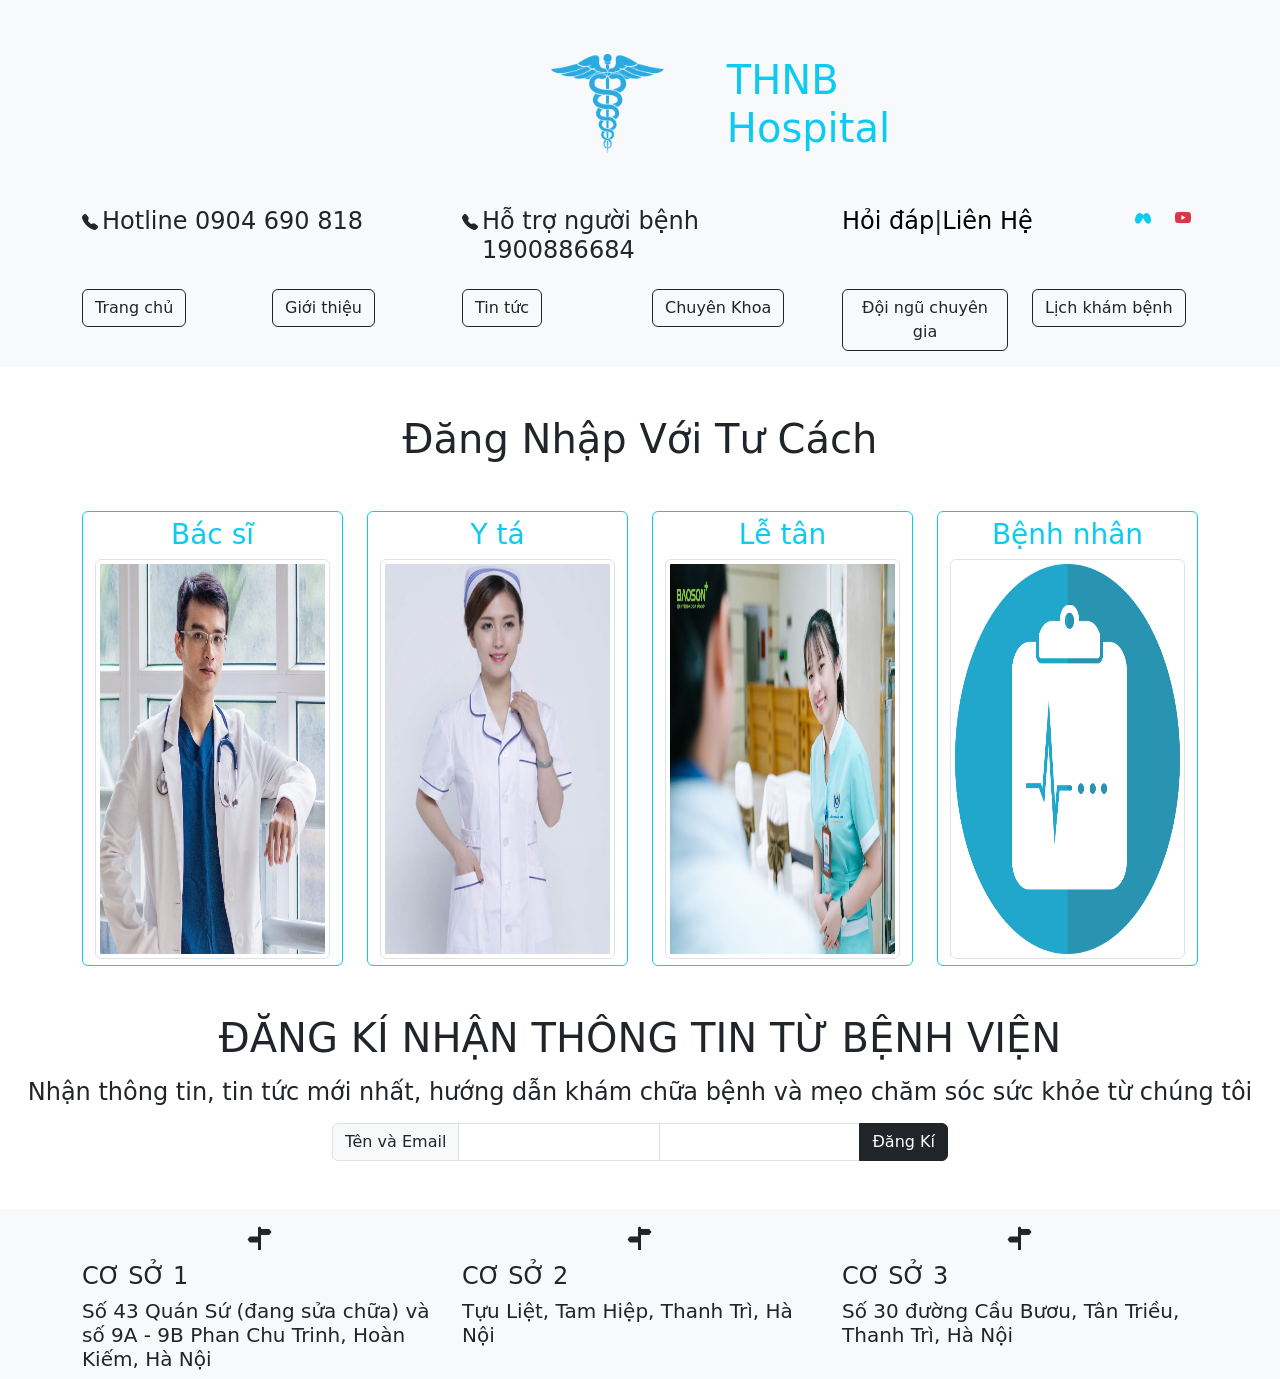
<file: index.html>
<!DOCTYPE html>
<html lang="en">

<head>
    <meta charset="UTF-8">
    <meta http-equiv="X-UA-Compatible" content="IE=edge">
    <meta name="viewport" content="width=device-width, initial-scale=1.0">
    <title>Trang Chủ</title>
    <link href="https://cdn.jsdelivr.net/npm/bootstrap@5.1.3/dist/css/bootstrap.min.css" rel="stylesheet"
        integrity="sha384-1BmE4kWBq78iYhFldvKuhfTAU6auU8tT94WrHftjDbrCEXSU1oBoqyl2QvZ6jIW3" crossorigin="anonymous">
    <link rel="stylesheet" href="https://cdn.jsdelivr.net/npm/bootstrap-icons@1.8.1/font/bootstrap-icons.css">
</head>

<body>

    <script src="https://cdn.jsdelivr.net/npm/bootstrap@5.1.3/dist/js/bootstrap.bundle.min.js"
        integrity="sha384-ka7Sk0Gln4gmtz2MlQnikT1wXgYsOg+OMhuP+IlRH9sENBO0LRn5q+8nbTov4+1p"
        crossorigin="anonymous"></script>
    <script src="https://cdn.jsdelivr.net/npm/@popperjs/core@2.10.2/dist/umd/popper.min.js"
        integrity="sha384-7+zCNj/IqJ95wo16oMtfsKbZ9ccEh31eOz1HGyDuCQ6wgnyJNSYdrPa03rtR1zdB"
        crossorigin="anonymous"></script>
    <script src="https://cdn.jsdelivr.net/npm/bootstrap@5.1.3/dist/js/bootstrap.min.js"
        integrity="sha384-QJHtvGhmr9XOIpI6YVutG+2QOK9T+ZnN4kzFN1RtK3zEFEIsxhlmWl5/YESvpZ13"
        crossorigin="anonymous"></script>
    <link rel="stylesheet" href="assets/css/ytalogin.css">
</body>
<div id="header">
    <nav class="navbar navbar-expand-lg navbar-light bg-light">
        <div class="container">
            <div class="row d-flex">
                <div class="col-md-6"></div>
                <a class="col-md-3" href="">
                    <img src="assets/img/logo.png" class="img-fluid" alt="...">
                </a>
                <a class="col-md-3 text-decoration-none text-info mt-5" href="">
                    <h1>THNB Hospital</h1>
                </a>


            </div>
        </div>
    </nav>
    <nav class=" bg-light">
        <div class="container">
            <div class="row ">
                <div class="col-md-4 d-flex ">
                    <i class=" bi bi-telephone-fill mt-1  "></i>
                    <h4 class="ms-1">
                        Hotline 0904 690 818
                    </h4>
                </div>
                <div class="col-md-4 d-flex">
                    <i class=" bi bi-telephone-fill mt-1 "></i>
                    <h4 class="ms-1">Hỗ trợ người bệnh 1900886684</h4>
                </div>
                <div class="col-md-3 d-flex ">
                    <a class="text-decoration-none text-black" href="">
                        <h4>Hỏi đáp</h4>
                    </a>
                    <h4>|</h4>
                    <a class="text-decoration-none text-black" href="">
                        <h4>Liên Hệ</h4>
                    </a>

                </div>
                <div class="col-md-1 d-flex justify-content-center align-content-center"> <a href="">
                        <i class="bi bi-meta text-info  "></i>
                    </a>
                    <a href="">
                        <i class="bi bi-youtube text-danger ms-4 "></i>
                    </a>
                </div>
            </div>
            <!-- <div class="row mt-2">
                <form class="d-flex">
                    <input class="form-control me-2" type="search" placeholder="Search" aria-label="Search">
                    <button class="btn btn-outline-success" type="submit">Search</button>
                </form>
            </div> -->
            
            <div class="row mt-3 pb-3">
                <a class="text-decoration-none col-md-2" href="">
                    <button type="button" class="btn btn btn-outline-dark">Trang chủ</button>
                </a>
                <a class="text-decoration-none col-md-2" href="">
                    <button type="button" class="btn btn btn-outline-dark">Giới thiệu</button>
                </a>
                <a class="text-decoration-none col-md-2" href="">
                    <button type="button" class="btn btn btn-outline-dark">Tin tức</button>
                </a>
                <a class="text-decoration-none col-md-2" href="">
                    <button type="button" class="btn btn btn-outline-dark">Chuyên Khoa</button>
                </a>
                <a class="text-decoration-none  col-md-2" href="">
                    <button type="button" class="btn btn btn-outline-dark">Đội ngũ chuyên gia</button>
                </a>
                <a class="text-decoration-none col-md-2" href="">
                    <button type="button" class="btn btn btn-outline-dark ">Lịch khám bệnh</button>
                </a>
            </div>
        </div>
    </nav>
</div>

<div id="luachon" class="container">
    <h1 class="text-center mt-5 mb-5">Đăng Nhập Với Tư Cách</h1>
    <div class="row mt-5">
        <div class="col-md-3">
            <a href="bs/index.php">
                <button type="button" class="btn btn-outline-info">
                    <h3>Bác sĩ</h3>
                    <img src="assets/img/bs.jpeg" style="height:400px" class="img-thumbnail" alt="...">
                </button>
            </a>
            
        </div>
        <div class="col-md-3">
            <a href="yta/login.php">
                <button type="button" class="btn btn-outline-info">
                    <h3>Y tá</h3>
                    <img src="assets/img/yta.jpg" style="height:400px" class="img-thumbnail" alt="...">
                </button>
            </a>
            
        </div>
        <div class="col-md-3">
            <a href="letan/login.php">
                <button type="button" class="btn btn-outline-info">
                    <h3>Lễ tân</h3>
                    <img src="assets/img/letan.jpg" style="height:400px" class="img-thumbnail" alt="...">
                </button>
            </a>
           
        </div>
        <div class="col-md-3">
            <a href="benhnhan/login_benhnhan.php">
                <button type="button" class="btn btn-outline-info">
                    <h3>Bệnh nhân</h3>
                    <img src="assets/img/benhnhan.png" style="height:400px" class="img-thumbnail" alt="...">
                </button>
            </a>
            
        </div>
    </div>
</div>
<div class="container-fluid mt-5">
    <h1 class="text-center mt-5">ĐĂNG KÍ NHẬN THÔNG TIN TỪ BỆNH VIỆN</h1>
    <h4 class="text-center mt-3">Nhận thông tin, tin tức mới nhất, hướng dẫn khám chữa bệnh và mẹo chăm sóc sức khỏe từ chúng tôi</h4>
    <div class="row mt-3">
        <div class="col-md-3"></div>
        <div class="col-md-6">
            <div class="input-group">
                <span class="input-group-text">Tên và Email</span>
                <input type="text" aria-label="Full Name" class="form-control">
                <input type="text" aria-label="Email" class="form-control">
                <button type="button" class="btn btn-dark">Đăng Kí</button>
            </div>
        </div>
    </div>
</div>
<div id="footer " class="container-fluid bg-light mt-5 pt-3">
    <div class="container">
        <div class="row ">
            <div class="col-md-4">
                <h4 class="text-center"><i class="bi bi-signpost-split-fill"></i></h4>
                <h4>CƠ SỞ 1</h4>
                <h5>Số 43 Quán Sứ (đang sửa chữa) và số 9A - 9B Phan Chu Trinh, Hoàn Kiếm, Hà Nội</h5>
                
            </div>
            <div class="col-md-4">
                <h4 class="text-center"><i class="bi bi-signpost-split-fill"></i></h4>
                <h4>CƠ SỞ 2</h4>
                <h5>Tựu Liệt, Tam Hiệp, Thanh Trì, Hà Nội</h5>
            </div>
            <div class="col-md-4">
                <h4 class="text-center"><i class="bi bi-signpost-split-fill"></i></h4>
                <h4>CƠ SỞ 3</h4>
                <h5>Số 30 đường Cầu Bươu, Tân Triều, Thanh Trì, Hà Nội</h5>
            </div>
        </div>
    </div>
    
</div>
</html>
</file>
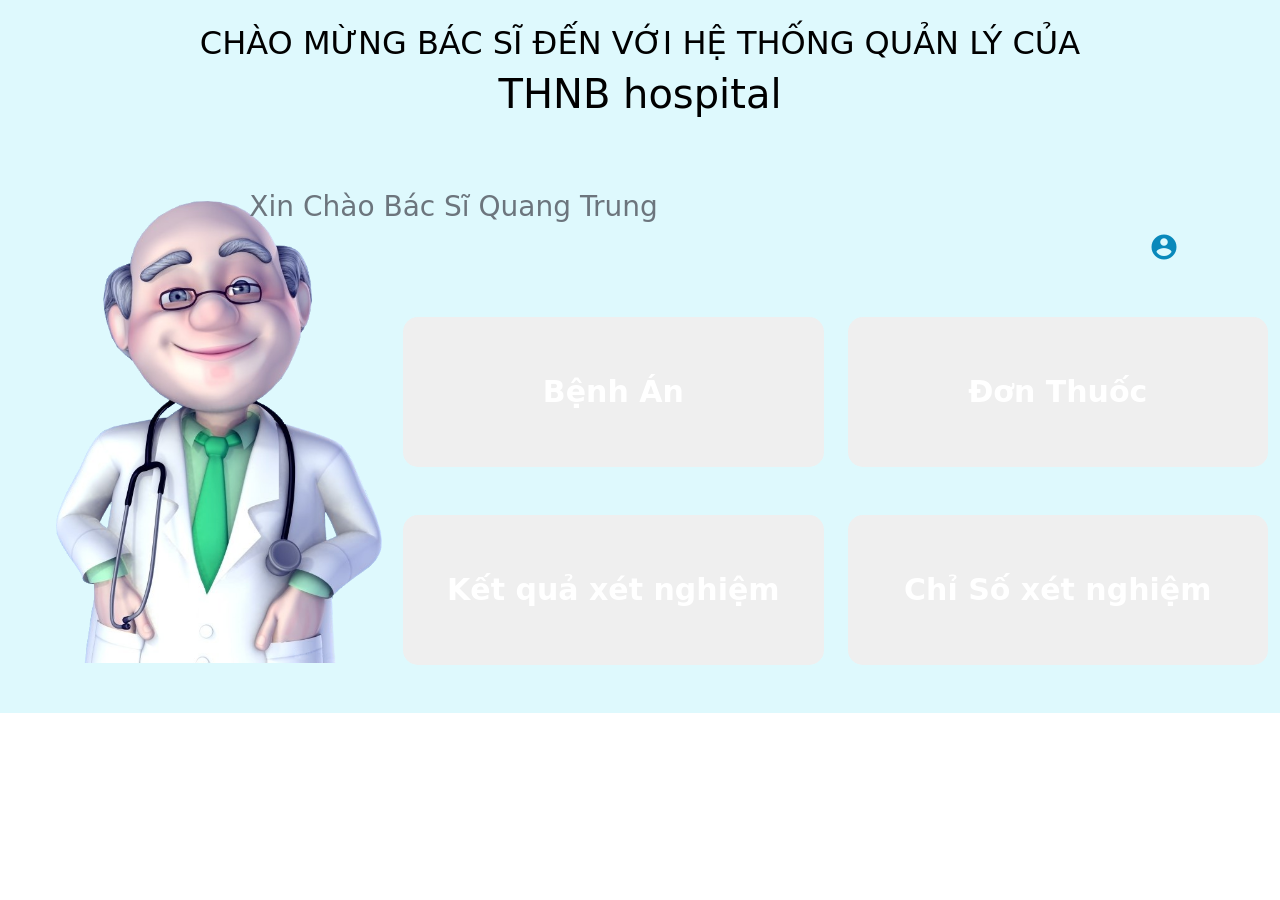
<file: bs/index.html>
<!DOCTYPE html>
<html lang="en">

<head>
    <meta charset="UTF-8">
    <meta http-equiv="X-UA-Compatible" content="IE=edge">
    <meta name="viewport" content="width=device-width, initial-scale=1.0">
    <title>Đăng nhập y tá</title>
    <link rel="stylesheet" href="https://fonts.googleapis.com/icon?family=Material+Icons">
    <link href=’https://fonts.googleapis.com/css?family=Sofia’ rel=’stylesheet’/>
    <link href="https://cdn.jsdelivr.net/npm/bootstrap@5.1.3/dist/css/bootstrap.min.css" rel="stylesheet"
        integrity="sha384-1BmE4kWBq78iYhFldvKuhfTAU6auU8tT94WrHftjDbrCEXSU1oBoqyl2QvZ6jIW3" crossorigin="anonymous">
    <link rel="stylesheet" href="https://cdn.jsdelivr.net/npm/bootstrap-icons@1.8.1/font/bootstrap-icons.css">
    <link rel="stylesheet" href="../assets/css/bs.css">
</head>

<body>

    <script src="https://cdn.jsdelivr.net/npm/bootstrap@5.1.3/dist/js/bootstrap.bundle.min.js"
        integrity="sha384-ka7Sk0Gln4gmtz2MlQnikT1wXgYsOg+OMhuP+IlRH9sENBO0LRn5q+8nbTov4+1p"
        crossorigin="anonymous"></script>
    <script src="https://cdn.jsdelivr.net/npm/@popperjs/core@2.10.2/dist/umd/popper.min.js"
        integrity="sha384-7+zCNj/IqJ95wo16oMtfsKbZ9ccEh31eOz1HGyDuCQ6wgnyJNSYdrPa03rtR1zdB"
        crossorigin="anonymous"></script>
    <script src="https://cdn.jsdelivr.net/npm/bootstrap@5.1.3/dist/js/bootstrap.min.js"
        integrity="sha384-QJHtvGhmr9XOIpI6YVutG+2QOK9T+ZnN4kzFN1RtK3zEFEIsxhlmWl5/YESvpZ13"
        crossorigin="anonymous"></script>
    <link rel="stylesheet" href="../assets/css/ytalogin.css">

<div class="container-fluid ">
    <div class="row loginbs">
       
        <div class="col-md-12 pt-4 pb-5 text-black text-center">
            <h2>CHÀO MỪNG BÁC SĨ ĐẾN VỚI HỆ THỐNG QUẢN LÝ CỦA </h2>
             <h1 class="text-center">THNB hospital</h1>
        </div>
    </div>
</div>


<div class="container-fluid loginbs ">
    <div class="row ">
        <div class="col-md-2 pb-5">
            <img src="../assets/img/0006.png" alt=""  style="width:  400px">

        </div>
        <div class="col-md-10">
            <div class="row">
                <div class=" text-secondary text-start mt-3 ms-4">
                    <h3>Xin Chào Bác Sĩ Quang Trung</h3>
                     
                </div>
                <div class=" text-end  ">
                    <div class="row">
                        <span class="col-md-9"></span>
                        <a href="./ttbs.html" class="text-decoration-none col-md-2"><span class="  material-icons ">
                            account_circle
                            </span></a>
                        
                       
                
                        <span class="material-icons  col-md-1 text-start">
                   logout
                   </span>
                </div>
                     
                </div>
                
            </div> 
            <div class="row mt-5">
                <div class="col-md-2"></div>
                <div class="col-md-5 ">
                   <button type="button" class="btn-info btnxem"> <a class="text-decoration-none text-white"  href="./benhan.html">Bệnh Án</a> </button>
                </div>
                <div class="col-md-5">
                   <button type="button" class="btn-info btnxem"> <a class="text-decoration-none text-white" href="./donthuoc.html">Đơn Thuốc</a> </button>
                </div>
                
            </div>
            <div class="row mt-5 mb-5">
                <div class="col-md-2"></div>
                <div class="col-md-5 ">
                   <button type="button" class="btn-info btnxem "> <a class="text-decoration-none text-white"  href="./kqxn.html">Kết quả xét nghiệm</a> </button>
                </div>
                <div class="col-md-5 ">
                   <button type="button" class="btn-info btnxem"> <a class="text-decoration-none text-white" href="./chiso.html">Chỉ Số xét nghiệm</a> </button>
                </div>
                
            </div>   
         </div>       

           
            <!-- -->


        <!-- </div> -->
    </div>
</div>










</body>
</div>
</html>
</file>
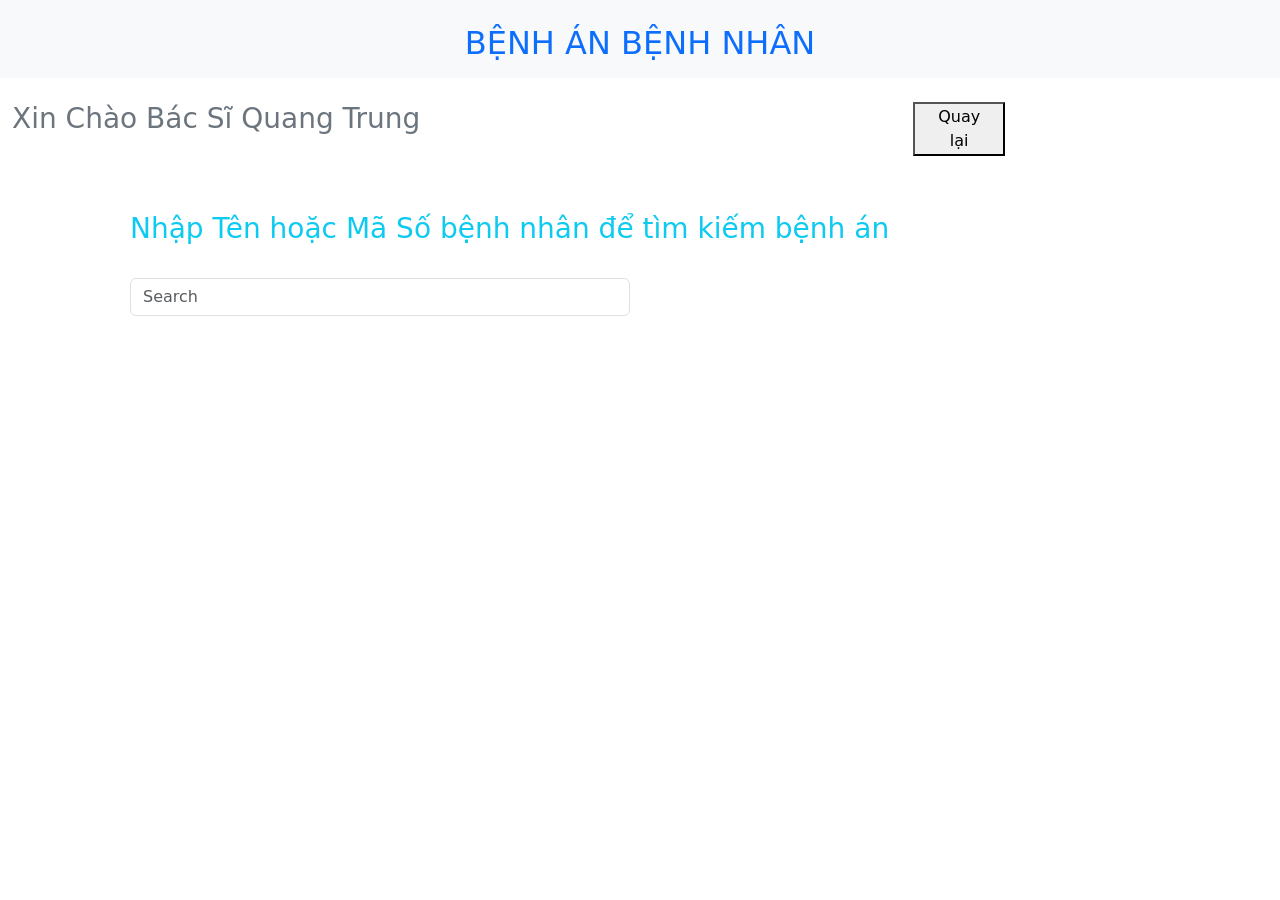
<file: bs/benhan.html>
<!DOCTYPE html>
<html lang="en">

<head>
    <meta charset="UTF-8">
    <meta http-equiv="X-UA-Compatible" content="IE=edge">
    <meta name="viewport" content="width=device-width, initial-scale=1.0">
    <title>Đăng nhập y tá</title>
    <link rel="stylesheet" href="https://fonts.googleapis.com/icon?family=Material+Icons">
    <link href=’https://fonts.googleapis.com/css?family=Sofia’ rel=’stylesheet’/>
    <link href="https://cdn.jsdelivr.net/npm/bootstrap@5.1.3/dist/css/bootstrap.min.css" rel="stylesheet"
        integrity="sha384-1BmE4kWBq78iYhFldvKuhfTAU6auU8tT94WrHftjDbrCEXSU1oBoqyl2QvZ6jIW3" crossorigin="anonymous">
    <link rel="stylesheet" href="https://cdn.jsdelivr.net/npm/bootstrap-icons@1.8.1/font/bootstrap-icons.css">
    <link rel="stylesheet" href="../assets/css/bs.css">
</head>

<body>

    <script src="https://cdn.jsdelivr.net/npm/bootstrap@5.1.3/dist/js/bootstrap.bundle.min.js"
        integrity="sha384-ka7Sk0Gln4gmtz2MlQnikT1wXgYsOg+OMhuP+IlRH9sENBO0LRn5q+8nbTov4+1p"
        crossorigin="anonymous"></script>
    <script src="https://cdn.jsdelivr.net/npm/@popperjs/core@2.10.2/dist/umd/popper.min.js"
        integrity="sha384-7+zCNj/IqJ95wo16oMtfsKbZ9ccEh31eOz1HGyDuCQ6wgnyJNSYdrPa03rtR1zdB"
        crossorigin="anonymous"></script>
    <script src="https://cdn.jsdelivr.net/npm/bootstrap@5.1.3/dist/js/bootstrap.min.js"
        integrity="sha384-QJHtvGhmr9XOIpI6YVutG+2QOK9T+ZnN4kzFN1RtK3zEFEIsxhlmWl5/YESvpZ13"
        crossorigin="anonymous"></script>
    <link rel="stylesheet" href="../assets/css/ytalogin.css">

<div class="container-fluid">
    <div class="row bg-light">
        <div class="col-md-12 pt-4 pb-2 text-primary text-center">
            <h2> BỆNH ÁN BỆNH NHÂN </h2>
            
        </div>
    </div>
</div>
<div class="container-fluid">
    <div class="row pt-4 pb-2">
        <div class="col-md-8  text-secondary text-start">
            <h3>Xin Chào Bác Sĩ Quang Trung</h3>
             
        </div>
        <div class="col-md-4 text-end  ">
            <div class="row ms-5"><button class="col-md-3  text-center btn-outline-dark"> Quay lại</button> <span class="material-icons col-md-4 text-start mt-1">
           logout
           </span></div>
             
           </div>
    </div>
</div>
<div class="container mt-5 mb-5">
    <div class="">
        <H3 class=" text-info ms-5">Nhập Tên hoặc Mã Số bệnh nhân để tìm kiếm bệnh án</H3>
        <br>
        <input class="form-control ms-5 center " type="search" placeholder="Search" aria-label="Search" style="width: 500px">
      
      </div>
</div>










</body>
</div>
</html>
</file>
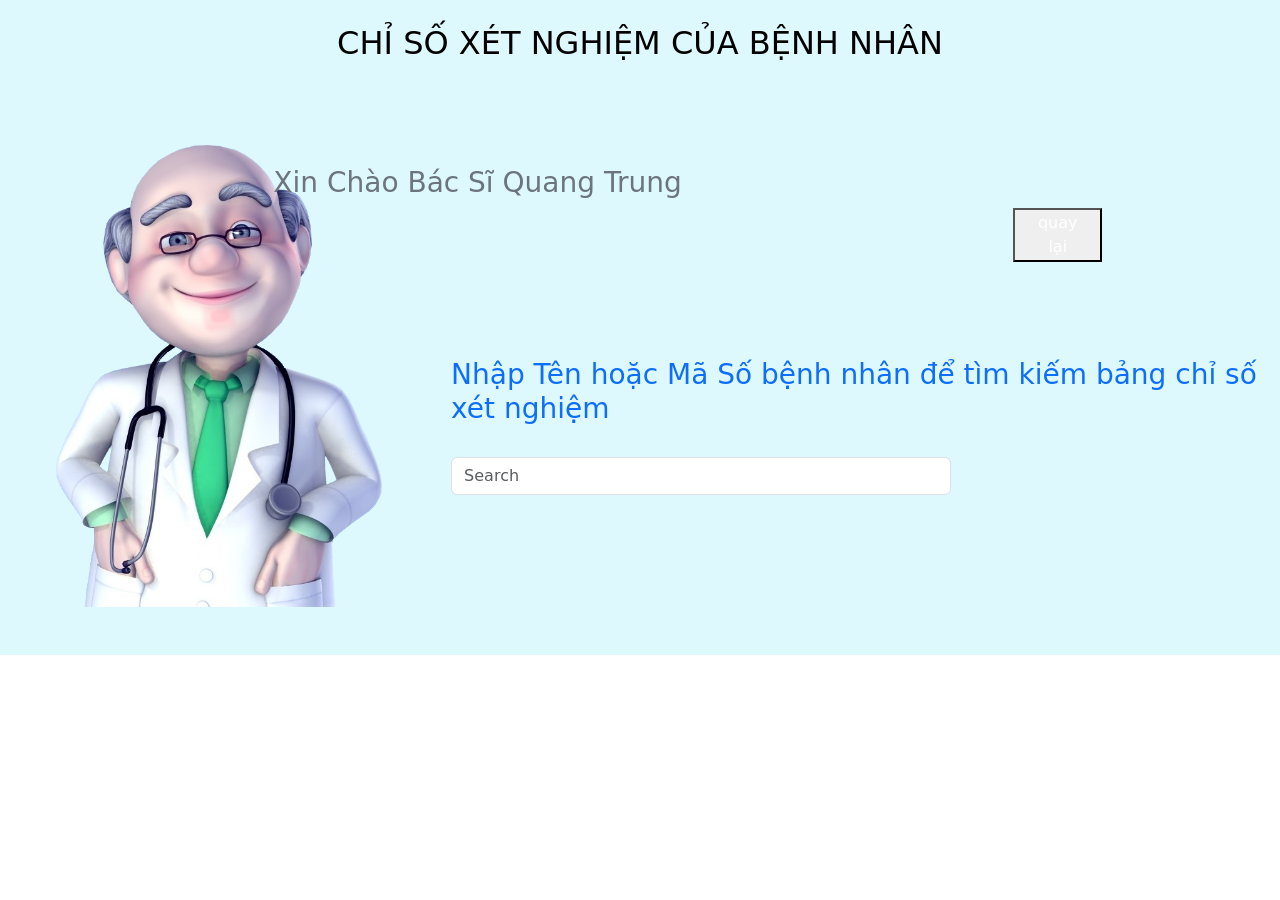
<file: bs/chiso.html>
<!DOCTYPE html>
<html lang="en">

<head>
    <meta charset="UTF-8">
    <meta http-equiv="X-UA-Compatible" content="IE=edge">
    <meta name="viewport" content="width=device-width, initial-scale=1.0">
    <title>Đăng nhập y tá</title>
    <link rel="stylesheet" href="https://fonts.googleapis.com/icon?family=Material+Icons">
    <link href=’https://fonts.googleapis.com/css?family=Sofia’ rel=’stylesheet’/>
    <link href="https://cdn.jsdelivr.net/npm/bootstrap@5.1.3/dist/css/bootstrap.min.css" rel="stylesheet"
        integrity="sha384-1BmE4kWBq78iYhFldvKuhfTAU6auU8tT94WrHftjDbrCEXSU1oBoqyl2QvZ6jIW3" crossorigin="anonymous">
    <link rel="stylesheet" href="https://cdn.jsdelivr.net/npm/bootstrap-icons@1.8.1/font/bootstrap-icons.css">
    <link rel="stylesheet" href="../assets/css/bs.css">
</head>

<body>

    <script src="https://cdn.jsdelivr.net/npm/bootstrap@5.1.3/dist/js/bootstrap.bundle.min.js"
        integrity="sha384-ka7Sk0Gln4gmtz2MlQnikT1wXgYsOg+OMhuP+IlRH9sENBO0LRn5q+8nbTov4+1p"
        crossorigin="anonymous"></script>
    <script src="https://cdn.jsdelivr.net/npm/@popperjs/core@2.10.2/dist/umd/popper.min.js"
        integrity="sha384-7+zCNj/IqJ95wo16oMtfsKbZ9ccEh31eOz1HGyDuCQ6wgnyJNSYdrPa03rtR1zdB"
        crossorigin="anonymous"></script>
    <script src="https://cdn.jsdelivr.net/npm/bootstrap@5.1.3/dist/js/bootstrap.min.js"
        integrity="sha384-QJHtvGhmr9XOIpI6YVutG+2QOK9T+ZnN4kzFN1RtK3zEFEIsxhlmWl5/YESvpZ13"
        crossorigin="anonymous"></script>
    <link rel="stylesheet" href="../assets/css/ytalogin.css">






<div class="container-fluid loginbs">
    <div class="row ">
       
        <div class="col-md-12 pt-4 pb-5 text-black text-center">
            <h2> CHỈ SỐ XÉT NGHIỆM CỦA BỆNH NHÂN </h2>
        </div>
    </div>
</div>


<div class="container-fluid loginbs pb-5">
    <div class="row ">
        <div class="col-md-2">
            <img src="../assets/img/0006.png" alt=""  style="width:  400px">

        </div>
        <div class="col-md-10">
            <div class="row">
                <div class=" text-secondary text-start mt-5 ms-5">
                    <h3>Xin Chào Bác Sĩ Quang Trung</h3>
                     
                </div>
                <div class=" text-end  ">
                    <div class="row">
                        <span class="col-md-9"></span>
                        <button class="col-md-1  text-center btn-dark"> <a href="./index.html" class="text-decoration-none text-white"> quay lại</a></button> 
                        
                        <span class="material-icons  col-md-1 text-start">
                   logout
                   </span>
                </div>
                     
                </div>
                
            </div> 
            <div class="row mt-5">
                <div class="col-md-2"></div>
                <div class="col-md-10">
                    <H3 class=" text-primary ms-5 mt-5">Nhập Tên hoặc Mã Số bệnh nhân để tìm kiếm bảng chỉ số xét nghiệm</H3>
                    <br>
                    <input class="form-control ms-5 center " type="search" placeholder="Search" aria-label="Search" style="width: 500px">
                  
                  </div>
                
         </div>       

           
            <!-- -->


        <!-- </div> -->
    </div>
</div>








</body>
</div>
</html>
</file>
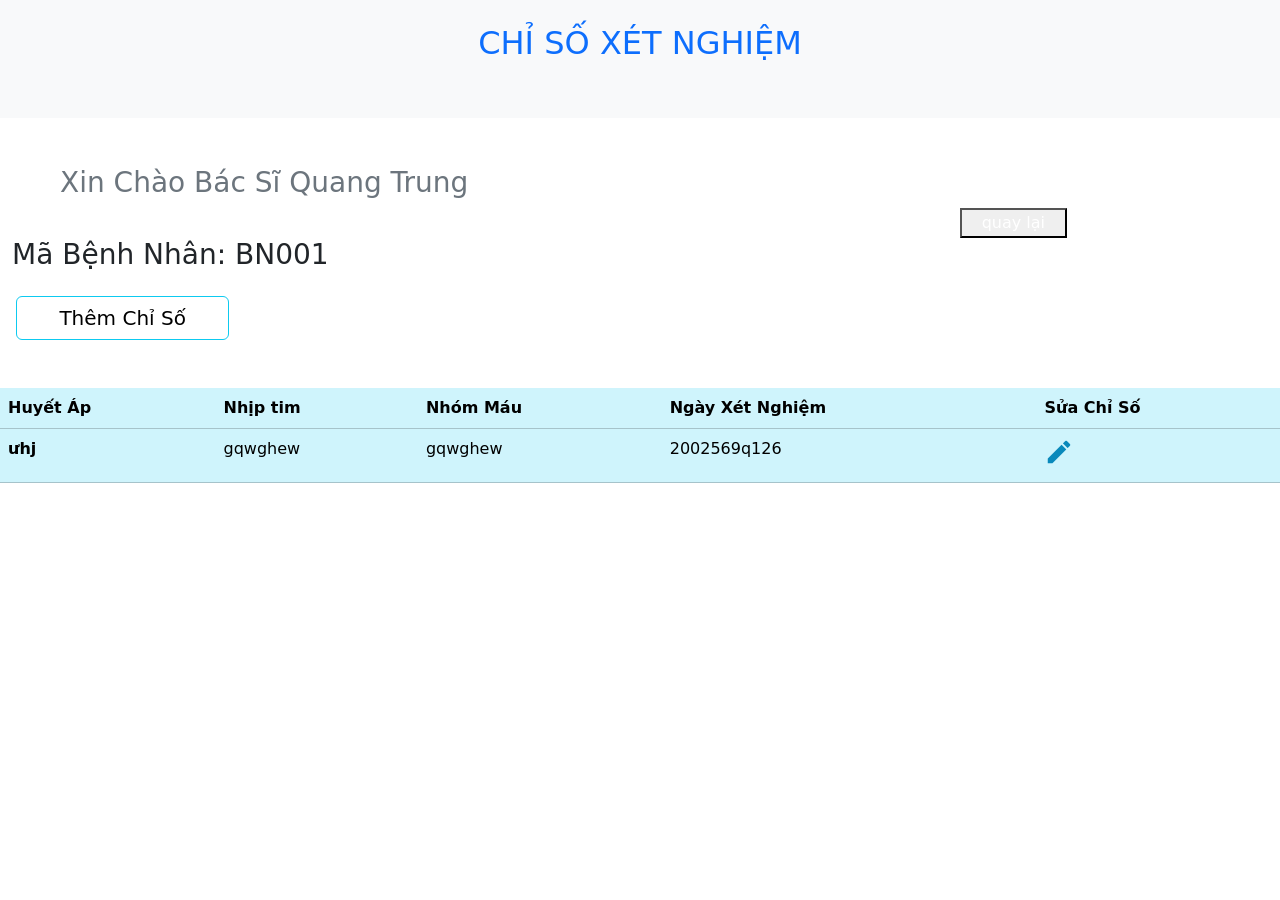
<file: bs/ctchiso.html>
<!DOCTYPE html>
<html lang="en">

<head>
    <meta charset="UTF-8">
    <meta http-equiv="X-UA-Compatible" content="IE=edge">
    <meta name="viewport" content="width=device-width, initial-scale=1.0">
    <title>Đăng nhập y tá</title>
    <link rel="stylesheet" href="https://fonts.googleapis.com/icon?family=Material+Icons">
    <link href=’https://fonts.googleapis.com/css?family=Sofia’ rel=’stylesheet’/>
    <link href="https://cdn.jsdelivr.net/npm/bootstrap@5.1.3/dist/css/bootstrap.min.css" rel="stylesheet"
        integrity="sha384-1BmE4kWBq78iYhFldvKuhfTAU6auU8tT94WrHftjDbrCEXSU1oBoqyl2QvZ6jIW3" crossorigin="anonymous">
    <link rel="stylesheet" href="https://cdn.jsdelivr.net/npm/bootstrap-icons@1.8.1/font/bootstrap-icons.css">
    <link rel="stylesheet" href="../assets/css/bs.css">
</head>

<body>

    <script src="https://cdn.jsdelivr.net/npm/bootstrap@5.1.3/dist/js/bootstrap.bundle.min.js"
        integrity="sha384-ka7Sk0Gln4gmtz2MlQnikT1wXgYsOg+OMhuP+IlRH9sENBO0LRn5q+8nbTov4+1p"
        crossorigin="anonymous"></script>
    <script src="https://cdn.jsdelivr.net/npm/@popperjs/core@2.10.2/dist/umd/popper.min.js"
        integrity="sha384-7+zCNj/IqJ95wo16oMtfsKbZ9ccEh31eOz1HGyDuCQ6wgnyJNSYdrPa03rtR1zdB"
        crossorigin="anonymous"></script>
    <script src="https://cdn.jsdelivr.net/npm/bootstrap@5.1.3/dist/js/bootstrap.min.js"
        integrity="sha384-QJHtvGhmr9XOIpI6YVutG+2QOK9T+ZnN4kzFN1RtK3zEFEIsxhlmWl5/YESvpZ13"
        crossorigin="anonymous"></script>
    <link rel="stylesheet" href="../assets/css/ytalogin.css">


<div class="container-fluid ">
    <div class="row bg-light ">
       
        <div class="col-md-12 pt-4 pb-5 text-primary text-center">
            <h2> CHỈ SỐ XÉT NGHIỆM </h2>
        </div>
    </div>
</div>


<div class="container-fluid  pb-5">
    <div class="row ">
        
        <div class="col-md-12">
            <div class="row">
                <div class=" text-secondary text-start mt-5 ms-5">
                    <h3>Xin Chào Bác Sĩ Quang Trung</h3>
                     
                </div>
                <div class=" text-end  ">
                    <div class="row">
                        <span class="col-md-9"></span>
                        <button class="col-md-1  text-center btn-dark"> <a href="./chiso.html" class="text-decoration-none text-white"> quay lại</a></button> 
                        
                        <span class="material-icons  col-md-1 text-start">
                   logout
                   </span>
                </div>
                     
                </div>
                
            </div> 
            <div class="row">
                <h3>Mã Bệnh Nhân: BN001</h3>
                <div class=" mt-3 ms-3 btn btn-outline-info col-md-2"> <a href="./themchiso.html" style="text-decoration: none; font-size: 20px; color: black" >Thêm Chỉ Số</a></div>
            </div>
            <div class="row mt-5">
                <table class="table table-info ">
                    <thead>
                      <tr>
                        <th scope="col"> Huyết Áp</th>
                        
                        <th scope="col">Nhịp tim</th>
                        <th scope="col">Nhóm  Máu</th>
                        <th scope="col">Ngày Xét Nghiệm</th>
                       
                        <th scope="col">Sửa Chỉ Số</th>

                      </tr>
                    </thead>
                    <tbody>
                      <tr>
                        <th >ưhj</th>
                        <td>gqwghew</td>
                        <td>gqwghew</td>
                        <td>2002569q126</td>
                        
                       
                        <td> <a href="./suachiso.html" class="text-decoration-none"><span class="material-icons">
                            edit
                        </span></a>
                        </td>

                     
                    </tbody>
                  </table>
                
         </div>       

           
            <!-- -->


        <!-- </div> -->
    </div>
</div>

</body>
</div>
</html>
</file>
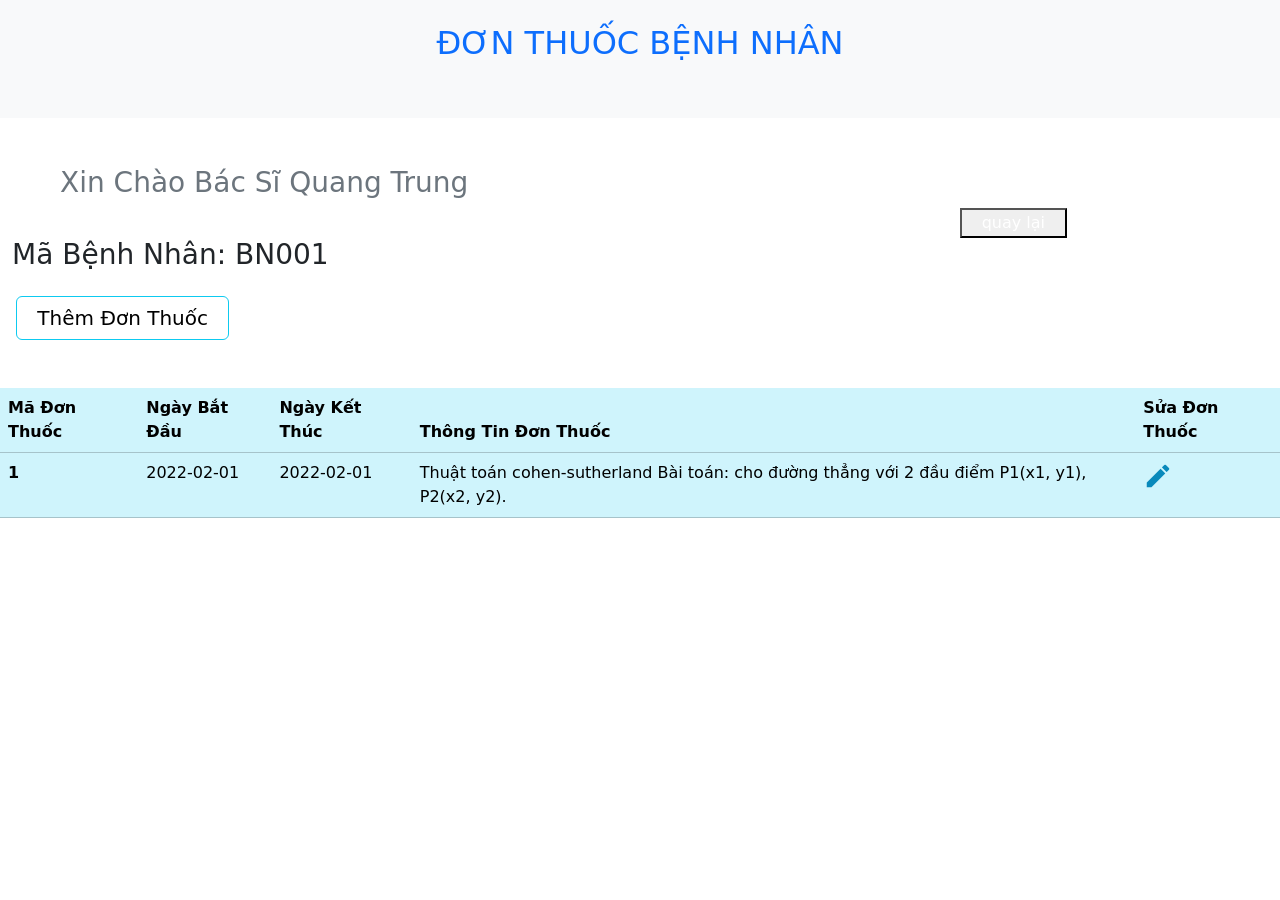
<file: bs/CTdonthuoc.html>
<!DOCTYPE html>
<html lang="en">

<head>
    <meta charset="UTF-8">
    <meta http-equiv="X-UA-Compatible" content="IE=edge">
    <meta name="viewport" content="width=device-width, initial-scale=1.0">
    <title>Đăng nhập y tá</title>
    <link rel="stylesheet" href="https://fonts.googleapis.com/icon?family=Material+Icons">
    <link href=’https://fonts.googleapis.com/css?family=Sofia’ rel=’stylesheet’/>
    <link href="https://cdn.jsdelivr.net/npm/bootstrap@5.1.3/dist/css/bootstrap.min.css" rel="stylesheet"
        integrity="sha384-1BmE4kWBq78iYhFldvKuhfTAU6auU8tT94WrHftjDbrCEXSU1oBoqyl2QvZ6jIW3" crossorigin="anonymous">
    <link rel="stylesheet" href="https://cdn.jsdelivr.net/npm/bootstrap-icons@1.8.1/font/bootstrap-icons.css">
    <link rel="stylesheet" href="../assets/css/bs.css">
</head>

<body>

    <script src="https://cdn.jsdelivr.net/npm/bootstrap@5.1.3/dist/js/bootstrap.bundle.min.js"
        integrity="sha384-ka7Sk0Gln4gmtz2MlQnikT1wXgYsOg+OMhuP+IlRH9sENBO0LRn5q+8nbTov4+1p"
        crossorigin="anonymous"></script>
    <script src="https://cdn.jsdelivr.net/npm/@popperjs/core@2.10.2/dist/umd/popper.min.js"
        integrity="sha384-7+zCNj/IqJ95wo16oMtfsKbZ9ccEh31eOz1HGyDuCQ6wgnyJNSYdrPa03rtR1zdB"
        crossorigin="anonymous"></script>
    <script src="https://cdn.jsdelivr.net/npm/bootstrap@5.1.3/dist/js/bootstrap.min.js"
        integrity="sha384-QJHtvGhmr9XOIpI6YVutG+2QOK9T+ZnN4kzFN1RtK3zEFEIsxhlmWl5/YESvpZ13"
        crossorigin="anonymous"></script>
    <link rel="stylesheet" href="../assets/css/ytalogin.css">


<div class="container-fluid ">
    <div class="row bg-light ">
       
        <div class="col-md-12 pt-4 pb-5 text-primary text-center">
            <h2> ĐƠN THUỐC BỆNH NHÂN </h2>
        </div>
    </div>
</div>


<div class="container-fluid  pb-5">
    <div class="row ">
        
        <div class="col-md-12">
            <div class="row">
                <div class=" text-secondary text-start mt-5 ms-5">
                    <h3>Xin Chào Bác Sĩ Quang Trung</h3>
                     
                </div>
                <div class=" text-end  ">
                    <div class="row">
                        <span class="col-md-9"></span>
                        <button class="col-md-1  text-center btn-dark"> <a href="./donthuoc.html" class="text-decoration-none text-white"> quay lại</a></button> 
                        
                        <span class="material-icons  col-md-1 text-start">
                   logout
                   </span>
                </div>
                     
                </div>
                
            </div> 
            <div class="row">
                <h3>Mã Bệnh Nhân: BN001</h3>
                <div class=" mt-3 ms-3 btn btn-outline-info col-md-2"> <a href="./themdonthuoc.html" style="text-decoration: none; font-size: 20px; color: black" >Thêm Đơn Thuốc</a></div>
            </div>
            <div class="row mt-5">
                <table class="table table-info">
                    <thead>
                      <tr>
                        <th scope="col">Mã Đơn Thuốc</th>
                        
                        <th scope="col">Ngày Bắt Đầu</th>
                        <th scope="col">Ngày Kết Thúc</th>
                        <th scope="col">Thông Tin Đơn Thuốc</th>
                        
                        <th scope="col">Sửa Đơn Thuốc</th>

                      </tr>
                    </thead>
                    <tbody>
                      <tr>
                        <th scope="row">1</th>
                        <td>2022-02-01</td>
                        <td>2022-02-01</td>
                        <td>Thuật toán cohen-sutherland
                            Bài toán: cho đường thẳng với 2
                             đầu điểm P1(x1, y1), P2(x2, y2).
                           
                            </td>
                      
                        <td> <a href="./suadonthuoc.html" class="text-decoration-none"><span class="material-icons">
                            edit
                        </span></a>
                        </td>

                     
                    </tbody>
                  </table>
                
         </div>       

           
            <!-- -->


        <!-- </div> -->
    </div>
</div>

</body>
</div>
</html>
</file>
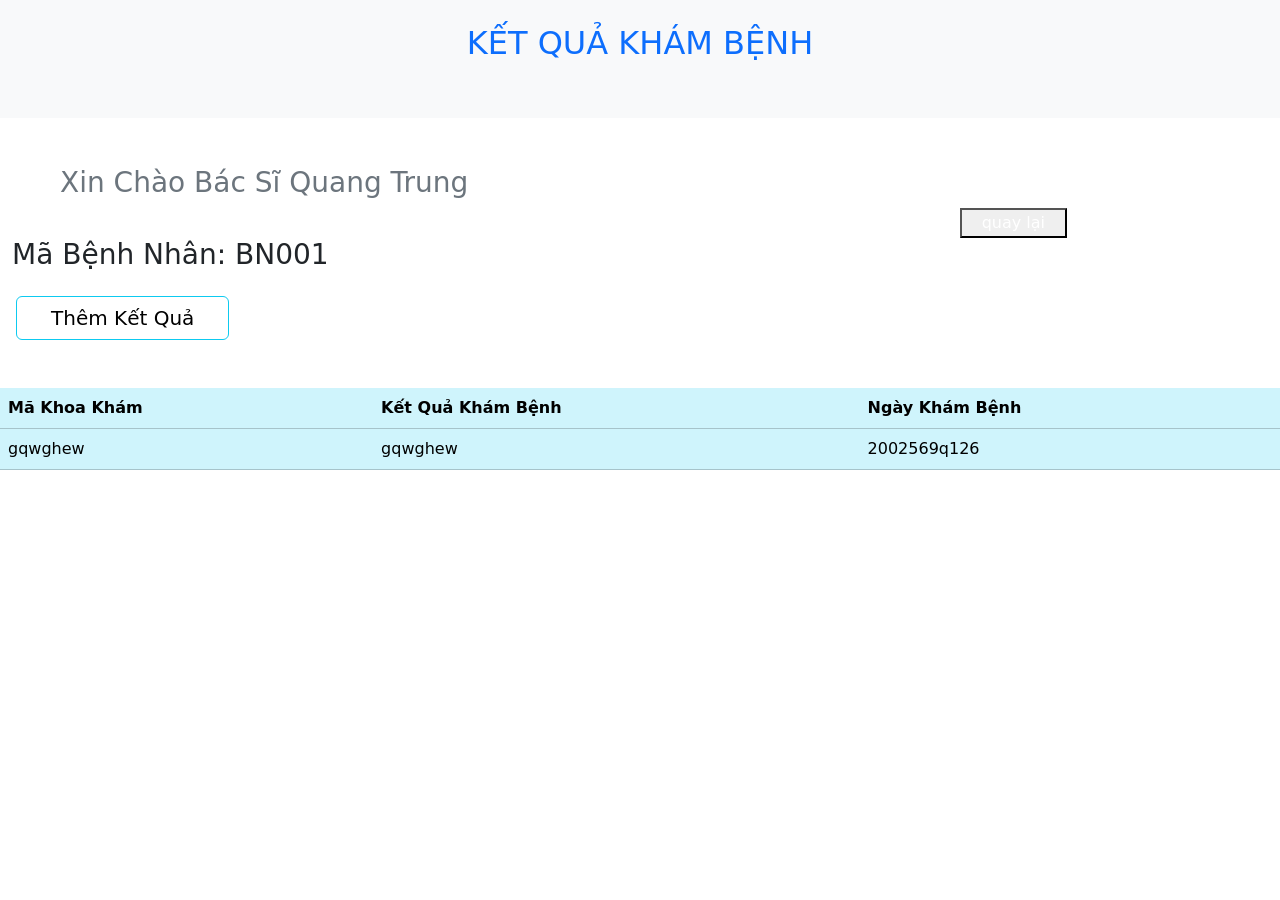
<file: bs/CTkqxetnghiem.html>
<!DOCTYPE html>
<html lang="en">

<head>
    <meta charset="UTF-8">
    <meta http-equiv="X-UA-Compatible" content="IE=edge">
    <meta name="viewport" content="width=device-width, initial-scale=1.0">
    <title>Đăng nhập y tá</title>
    <link rel="stylesheet" href="https://fonts.googleapis.com/icon?family=Material+Icons">
    <link href=’https://fonts.googleapis.com/css?family=Sofia’ rel=’stylesheet’/>
    <link href="https://cdn.jsdelivr.net/npm/bootstrap@5.1.3/dist/css/bootstrap.min.css" rel="stylesheet"
        integrity="sha384-1BmE4kWBq78iYhFldvKuhfTAU6auU8tT94WrHftjDbrCEXSU1oBoqyl2QvZ6jIW3" crossorigin="anonymous">
    <link rel="stylesheet" href="https://cdn.jsdelivr.net/npm/bootstrap-icons@1.8.1/font/bootstrap-icons.css">
    <link rel="stylesheet" href="../assets/css/bs.css">
</head>

<body>

    <script src="https://cdn.jsdelivr.net/npm/bootstrap@5.1.3/dist/js/bootstrap.bundle.min.js"
        integrity="sha384-ka7Sk0Gln4gmtz2MlQnikT1wXgYsOg+OMhuP+IlRH9sENBO0LRn5q+8nbTov4+1p"
        crossorigin="anonymous"></script>
    <script src="https://cdn.jsdelivr.net/npm/@popperjs/core@2.10.2/dist/umd/popper.min.js"
        integrity="sha384-7+zCNj/IqJ95wo16oMtfsKbZ9ccEh31eOz1HGyDuCQ6wgnyJNSYdrPa03rtR1zdB"
        crossorigin="anonymous"></script>
    <script src="https://cdn.jsdelivr.net/npm/bootstrap@5.1.3/dist/js/bootstrap.min.js"
        integrity="sha384-QJHtvGhmr9XOIpI6YVutG+2QOK9T+ZnN4kzFN1RtK3zEFEIsxhlmWl5/YESvpZ13"
        crossorigin="anonymous"></script>
    <link rel="stylesheet" href="../assets/css/ytalogin.css">


<div class="container-fluid ">
    <div class="row bg-light ">
       
        <div class="col-md-12 pt-4 pb-5 text-primary text-center">
            <h2>KẾT QUẢ KHÁM BỆNH </h2>
        </div>
    </div>
</div>


<div class="container-fluid  pb-5">
    <div class="row ">
        
        <div class="col-md-12">
            <div class="row">
                <div class=" text-secondary text-start mt-5 ms-5">
                    <h3>Xin Chào Bác Sĩ Quang Trung</h3>
                     
                </div>
                <div class=" text-end  ">
                    <div class="row">
                        <span class="col-md-9"></span>
                        <button class="col-md-1  text-center btn-dark"> <a href="./kqxn.html" class="text-decoration-none text-white"> quay lại</a></button> 
                        
                        <span class="material-icons  col-md-1 text-start">
                   logout
                   </span>
                </div>
                     
                </div>
                
            </div> 
            <div class="row">
                <h3>Mã Bệnh Nhân: BN001</h3>
                <div class=" mt-3 ms-3 btn btn-outline-info col-md-2"> <a href="./themketqua.html" style="text-decoration: none; font-size: 20px; color: black" >Thêm Kết Quả</a></div>
            </div>
            <div class="row mt-5">
                <table class="table table-info ">
                    <thead>
                      <tr>
                        <th scope="col"> Mã Khoa Khám</th>
                        
                        <th scope="col">Kết Quả Khám Bệnh</th>
                        
                        <th scope="col">Ngày Khám Bệnh</th>
                       
                       

                      </tr>
                    </thead>
                    <tbody>
                      <tr>
                      
                        <td>gqwghew</td>
                        <td>gqwghew</td>
                        <td>2002569q126</td>
                        
                       
                       
                    </tbody>
                  </table>
                
         </div>       

           
            <!-- -->


        <!-- </div> -->
    </div>
</div>

</body>
</div>
</html>
</file>
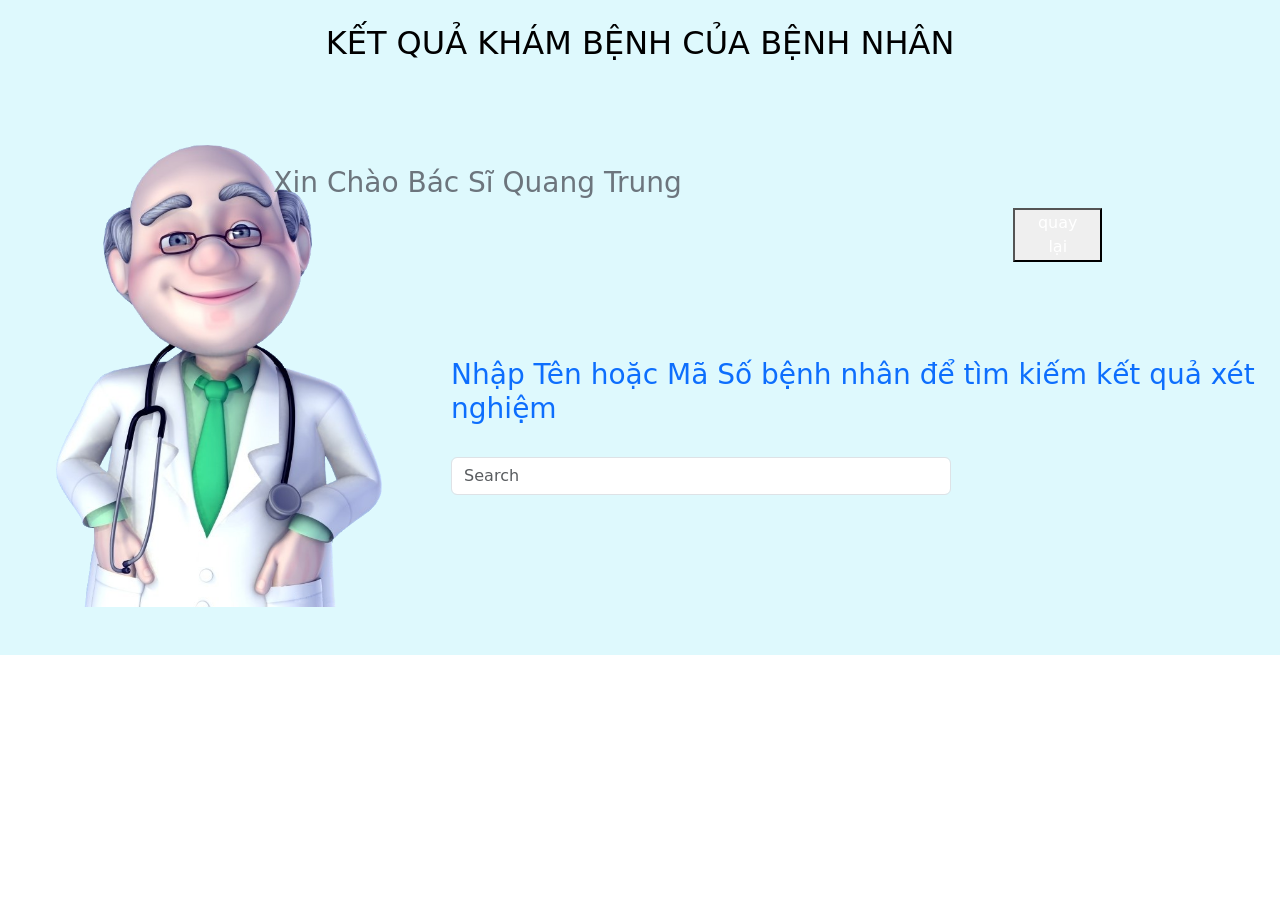
<file: bs/kqxn.html>
<!DOCTYPE html>
<html lang="en">

<head>
    <meta charset="UTF-8">
    <meta http-equiv="X-UA-Compatible" content="IE=edge">
    <meta name="viewport" content="width=device-width, initial-scale=1.0">
    <title>Đăng nhập y tá</title>
    <link rel="stylesheet" href="https://fonts.googleapis.com/icon?family=Material+Icons">
    <link href=’https://fonts.googleapis.com/css?family=Sofia’ rel=’stylesheet’/>
    <link href="https://cdn.jsdelivr.net/npm/bootstrap@5.1.3/dist/css/bootstrap.min.css" rel="stylesheet"
        integrity="sha384-1BmE4kWBq78iYhFldvKuhfTAU6auU8tT94WrHftjDbrCEXSU1oBoqyl2QvZ6jIW3" crossorigin="anonymous">
    <link rel="stylesheet" href="https://cdn.jsdelivr.net/npm/bootstrap-icons@1.8.1/font/bootstrap-icons.css">
    <link rel="stylesheet" href="../assets/css/bs.css">
</head>

<body>

    <script src="https://cdn.jsdelivr.net/npm/bootstrap@5.1.3/dist/js/bootstrap.bundle.min.js"
        integrity="sha384-ka7Sk0Gln4gmtz2MlQnikT1wXgYsOg+OMhuP+IlRH9sENBO0LRn5q+8nbTov4+1p"
        crossorigin="anonymous"></script>
    <script src="https://cdn.jsdelivr.net/npm/@popperjs/core@2.10.2/dist/umd/popper.min.js"
        integrity="sha384-7+zCNj/IqJ95wo16oMtfsKbZ9ccEh31eOz1HGyDuCQ6wgnyJNSYdrPa03rtR1zdB"
        crossorigin="anonymous"></script>
    <script src="https://cdn.jsdelivr.net/npm/bootstrap@5.1.3/dist/js/bootstrap.min.js"
        integrity="sha384-QJHtvGhmr9XOIpI6YVutG+2QOK9T+ZnN4kzFN1RtK3zEFEIsxhlmWl5/YESvpZ13"
        crossorigin="anonymous"></script>
    <link rel="stylesheet" href="../assets/css/ytalogin.css">







<div class="container-fluid loginbs">
    <div class="row ">
       
        <div class="col-md-12 pt-4 pb-5 text-black text-center">
            <h2>KẾT QUẢ KHÁM BỆNH CỦA BỆNH NHÂN </h2>
        </div>
    </div>
</div>


<div class="container-fluid loginbs pb-5">
    <div class="row ">
        <div class="col-md-2">
            <img src="../assets/img/0006.png" alt=""  style="width:  400px">

        </div>
        <div class="col-md-10">
            <div class="row">
                <div class=" text-secondary text-start mt-5 ms-5">
                    <h3>Xin Chào Bác Sĩ Quang Trung</h3>
                     
                </div>
                <div class=" text-end  ">
                    <div class="row">
                        <span class="col-md-9"></span>
                        <button class="col-md-1  text-center btn-dark"> <a href="./index.html" class="text-decoration-none text-white"> quay lại</a></button> 
                        
                        <span class="material-icons  col-md-1 text-start">
                   logout
                   </span>
                </div>
                     
                </div>
                
            </div> 
            <div class="row mt-5">
                <div class="col-md-2"></div>
                <div class="col-md-10">
                    <H3 class=" text-primary ms-5 mt-5">Nhập Tên hoặc Mã Số bệnh nhân để tìm kiếm kết quả xét nghiệm</H3>
                    <br>
                    <input class="form-control ms-5 center " type="search" placeholder="Search" aria-label="Search" style="width: 500px">
                  
                  </div>
                
         </div>       

           
            <!-- -->


        <!-- </div> -->
    </div>
</div>
</body>
</div>
</html>
</file>
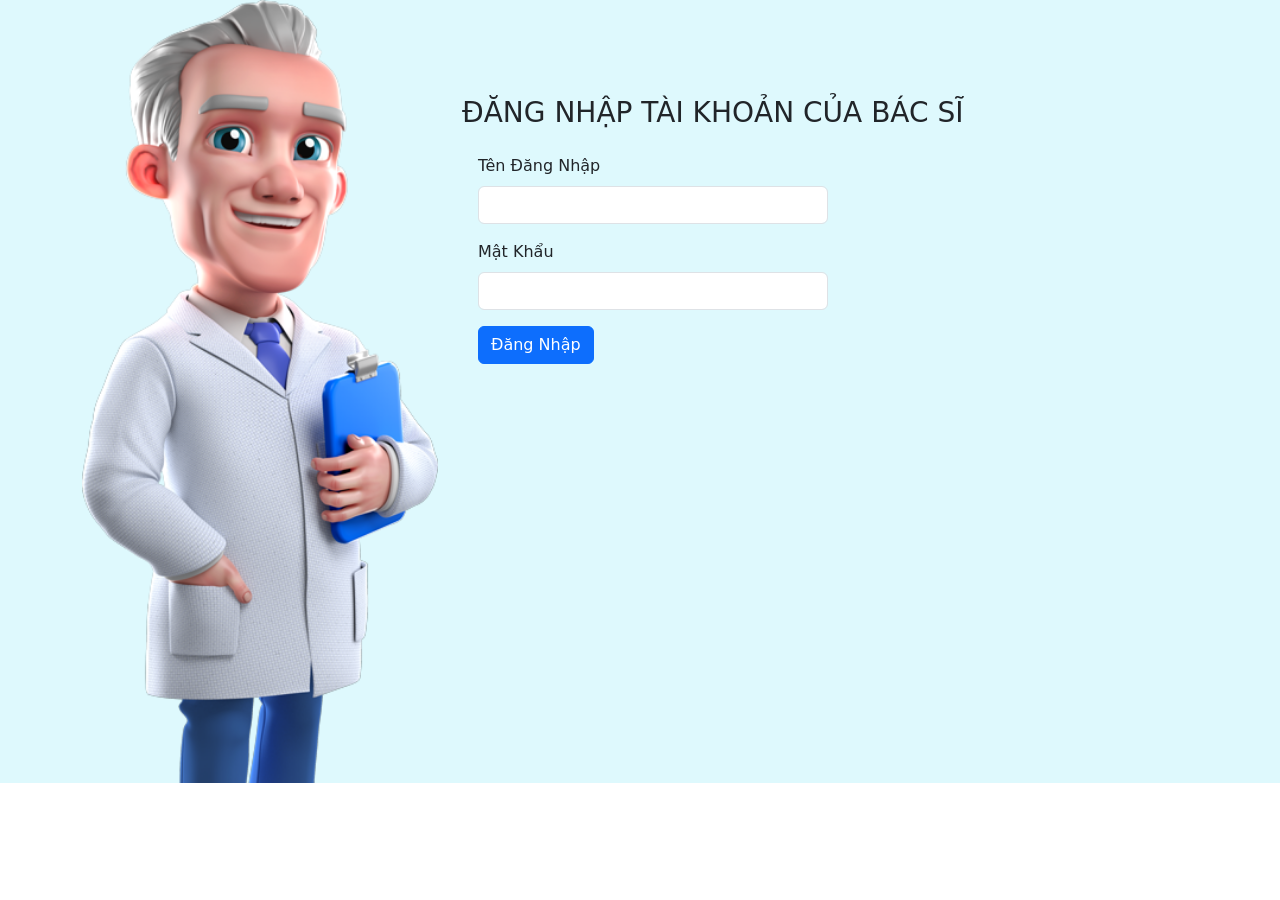
<file: bs/loginbs.html>
<!DOCTYPE html>
<html lang="en">

<head>
    <meta charset="UTF-8">
    <meta http-equiv="X-UA-Compatible" content="IE=edge">
    <meta name="viewport" content="width=device-width, initial-scale=1.0">
    <title>Đăng nhập y tá</title>
    <link rel="stylesheet" href="https://fonts.googleapis.com/icon?family=Material+Icons">
    <link href=’https://fonts.googleapis.com/css?family=Sofia’ rel=’stylesheet’/>
    <link href="https://cdn.jsdelivr.net/npm/bootstrap@5.1.3/dist/css/bootstrap.min.css" rel="stylesheet"
        integrity="sha384-1BmE4kWBq78iYhFldvKuhfTAU6auU8tT94WrHftjDbrCEXSU1oBoqyl2QvZ6jIW3" crossorigin="anonymous">
    <link rel="stylesheet" href="https://cdn.jsdelivr.net/npm/bootstrap-icons@1.8.1/font/bootstrap-icons.css">
    <link rel="stylesheet" href="../assets/css/bs.css">
</head>

<body>

    <script src="https://cdn.jsdelivr.net/npm/bootstrap@5.1.3/dist/js/bootstrap.bundle.min.js"
        integrity="sha384-ka7Sk0Gln4gmtz2MlQnikT1wXgYsOg+OMhuP+IlRH9sENBO0LRn5q+8nbTov4+1p"
        crossorigin="anonymous"></script>
    <script src="https://cdn.jsdelivr.net/npm/@popperjs/core@2.10.2/dist/umd/popper.min.js"
        integrity="sha384-7+zCNj/IqJ95wo16oMtfsKbZ9ccEh31eOz1HGyDuCQ6wgnyJNSYdrPa03rtR1zdB"
        crossorigin="anonymous"></script>
    <script src="https://cdn.jsdelivr.net/npm/bootstrap@5.1.3/dist/js/bootstrap.min.js"
        integrity="sha384-QJHtvGhmr9XOIpI6YVutG+2QOK9T+ZnN4kzFN1RtK3zEFEIsxhlmWl5/YESvpZ13"
        crossorigin="anonymous"></script>
    <link rel="stylesheet" href="../assets/css/ytalogin.css">
<div class="container-fluid loginbs">
    <div class="container ">
        <div class="row">
            <div class="col-md-4 avtloginbs ">
                <img src="../assets/img/DOC_pose1_new.png" alt="">
        
            </div>
            <div class="col-md-8 mt-5">
                <h3 CLASS="mt-5">ĐĂNG NHẬP TÀI KHOẢN CỦA BÁC SĨ</h3>
                <form class="p-3 pe-5">
                    <div class="mb-3">
                      <label for="exampleInputEmail1" class="form-label">Tên Đăng Nhập</label>
                      <input type="text" class="form-control "  style="width: 350px" required>
                      
                    </div>
                    <div class="mb-3">
                      <label for="exampleInputPassword1" class="form-label">Mật Khẩu</label>
                      <input type="password" class="form-control " style="width: 350px" required>
                    </div>
                    
                    <button type="submit" class="btn btn-primary ">Đăng Nhập</button>
                  </form>
        
            </div>
        </div>
        
        </div>

</div>









</body>
</div>
</html>
</file>
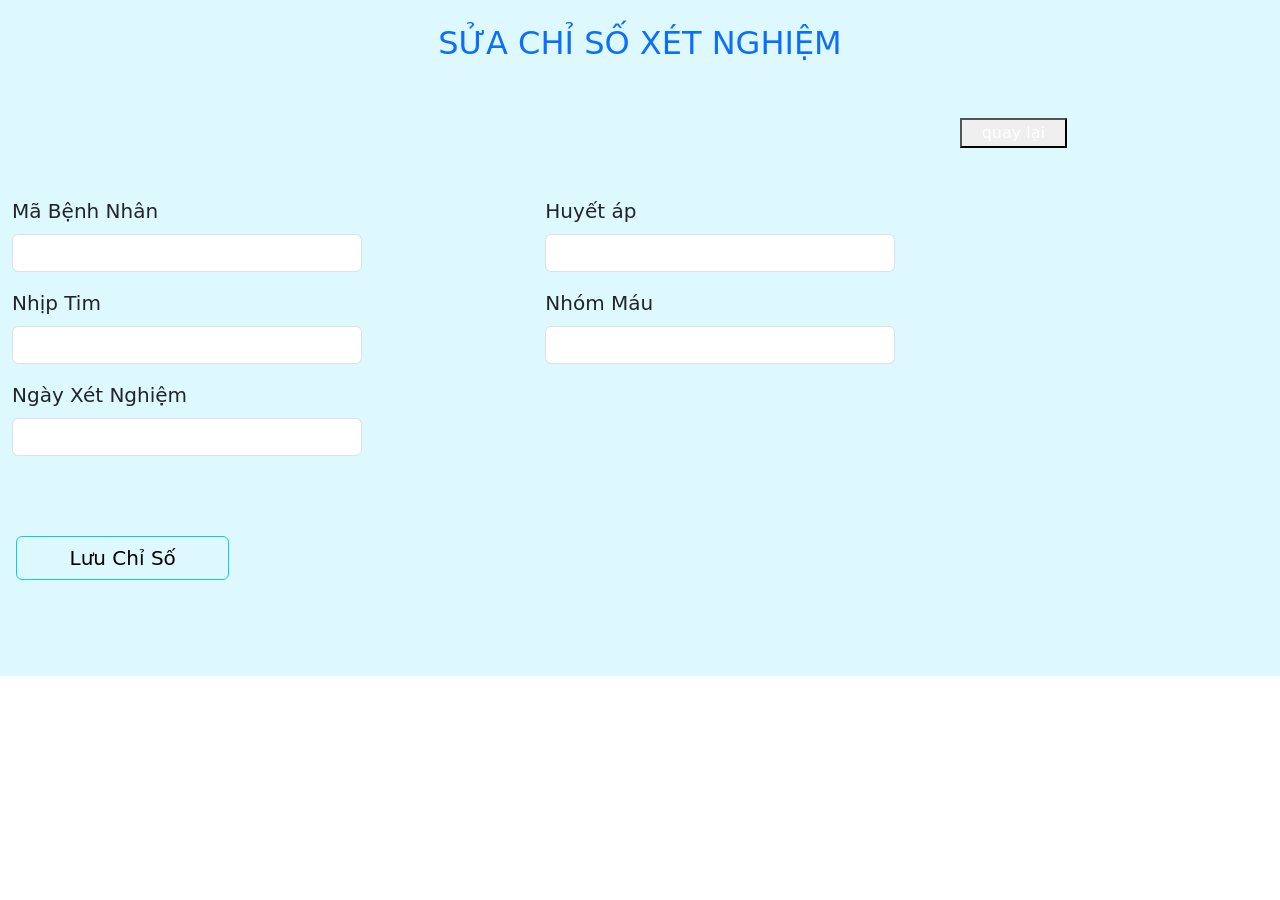
<file: bs/suachiso.html>
<!DOCTYPE html>
<html lang="en">

<head>
    <meta charset="UTF-8">
    <meta http-equiv="X-UA-Compatible" content="IE=edge">
    <meta name="viewport" content="width=device-width, initial-scale=1.0">
    <title>Đăng nhập y tá</title>
    <link rel="stylesheet" href="https://fonts.googleapis.com/icon?family=Material+Icons">
    <link href=’https://fonts.googleapis.com/css?family=Sofia’ rel=’stylesheet’/>
    <link href="https://cdn.jsdelivr.net/npm/bootstrap@5.1.3/dist/css/bootstrap.min.css" rel="stylesheet"
        integrity="sha384-1BmE4kWBq78iYhFldvKuhfTAU6auU8tT94WrHftjDbrCEXSU1oBoqyl2QvZ6jIW3" crossorigin="anonymous">
    <link rel="stylesheet" href="https://cdn.jsdelivr.net/npm/bootstrap-icons@1.8.1/font/bootstrap-icons.css">
    <link rel="stylesheet" href="../assets/css/bs.css">
</head>

<body>

    <script src="https://cdn.jsdelivr.net/npm/bootstrap@5.1.3/dist/js/bootstrap.bundle.min.js"
        integrity="sha384-ka7Sk0Gln4gmtz2MlQnikT1wXgYsOg+OMhuP+IlRH9sENBO0LRn5q+8nbTov4+1p"
        crossorigin="anonymous"></script>
    <script src="https://cdn.jsdelivr.net/npm/@popperjs/core@2.10.2/dist/umd/popper.min.js"
        integrity="sha384-7+zCNj/IqJ95wo16oMtfsKbZ9ccEh31eOz1HGyDuCQ6wgnyJNSYdrPa03rtR1zdB"
        crossorigin="anonymous"></script>
    <script src="https://cdn.jsdelivr.net/npm/bootstrap@5.1.3/dist/js/bootstrap.min.js"
        integrity="sha384-QJHtvGhmr9XOIpI6YVutG+2QOK9T+ZnN4kzFN1RtK3zEFEIsxhlmWl5/YESvpZ13"
        crossorigin="anonymous"></script>
    <link rel="stylesheet" href="../assets/css/ytalogin.css">


<div class="container-fluid loginbs">
    <div class="row  ">
       
        <div class="col-md-12 pt-4 pb-5 text-primary text-center">
            <h2>SỬA CHỈ SỐ XÉT NGHIỆM  </h2>
        </div>
    </div>
</div>


<div class="container-fluid loginbs  pb-5">
    <div class="row ">
        
        <div class="col-md-12">
            <div class=" row">
               
                <div class=" text-end  ">
                    <div class="row">
                        <span class="col-md-9"></span>
                        <button class="col-md-1  text-center btn-dark"> <a href="./ctchiso.html" class="text-decoration-none text-white"> quay lại</a></button> 
                        
                        <span class="material-icons  col-md-1 text-start">
                   logout
                   </span>
                </div>
                     
                </div>
                
            </div> 
            <div class="row mt-5 ">
                <form class=" pe-5 col-md-5 ">
                    <div class="mb-3">
                      <label for="exampleInputEmail1" class="form-label"  style="font-size: 20px;">Mã Bệnh Nhân</label>
                      <input readonly type="text" class="form-control "  style="width: 350px" required>
                      
                    </div>
                </form>
                <form class=" pe-5 col-md-5 ">
                    <div class="mb-3">
                      <label for="exampleInputEmail1" class="form-label"  style="font-size: 20px;">Huyết áp</label>
                      <input  type="text" class="form-control "  style="width: 350px" required>
                      
                    </div>
                </form>
            </div>
            <div class="row ">
                <form class=" pe-5 col-md-5 ">
                    <div class="mb-3">
                      <label for="exampleInputEmail1" class="form-label"  style="font-size: 20px;">Nhịp Tim</label>
                      <input  type="text" class="form-control "  style="width: 350px" required>
                      
                    </div>
                </form>
                <form class=" pe-5 col-md-5 ">
                    <div class="mb-3">
                      <label for="exampleInputEmail1" class="form-label"  style="font-size: 20px;">Nhóm Máu</label>
                      <input  type="text" class="form-control "  style="width: 350px" required>
                      
                    </div>
                </form>
            </div>
            <div class="row ">
                <form class=" pe-5 col-md-6 ">
                    <div class="mb-3">
                      <label for="exampleInputEmail1" class="form-label"  style="font-size: 20px;">Ngày Xét Nghiệm</label>
                      <input readonly  type="text" class="form-control "  style="width: 350px" required>
                      
                    </div>
                </form>
            </div>
            <div class="row mt-5 mb-5">
                <div class=" mt-3 ms-3 btn btn-outline-info col-md-2"> <a href="" style="text-decoration: none; font-size: 20px; color: black" >Lưu Chỉ Số</a></div>
                
         </div>       

           
            <!-- -->


        <!-- </div> -->
    </div>
</div>

</body>
</div>
</html>
</file>
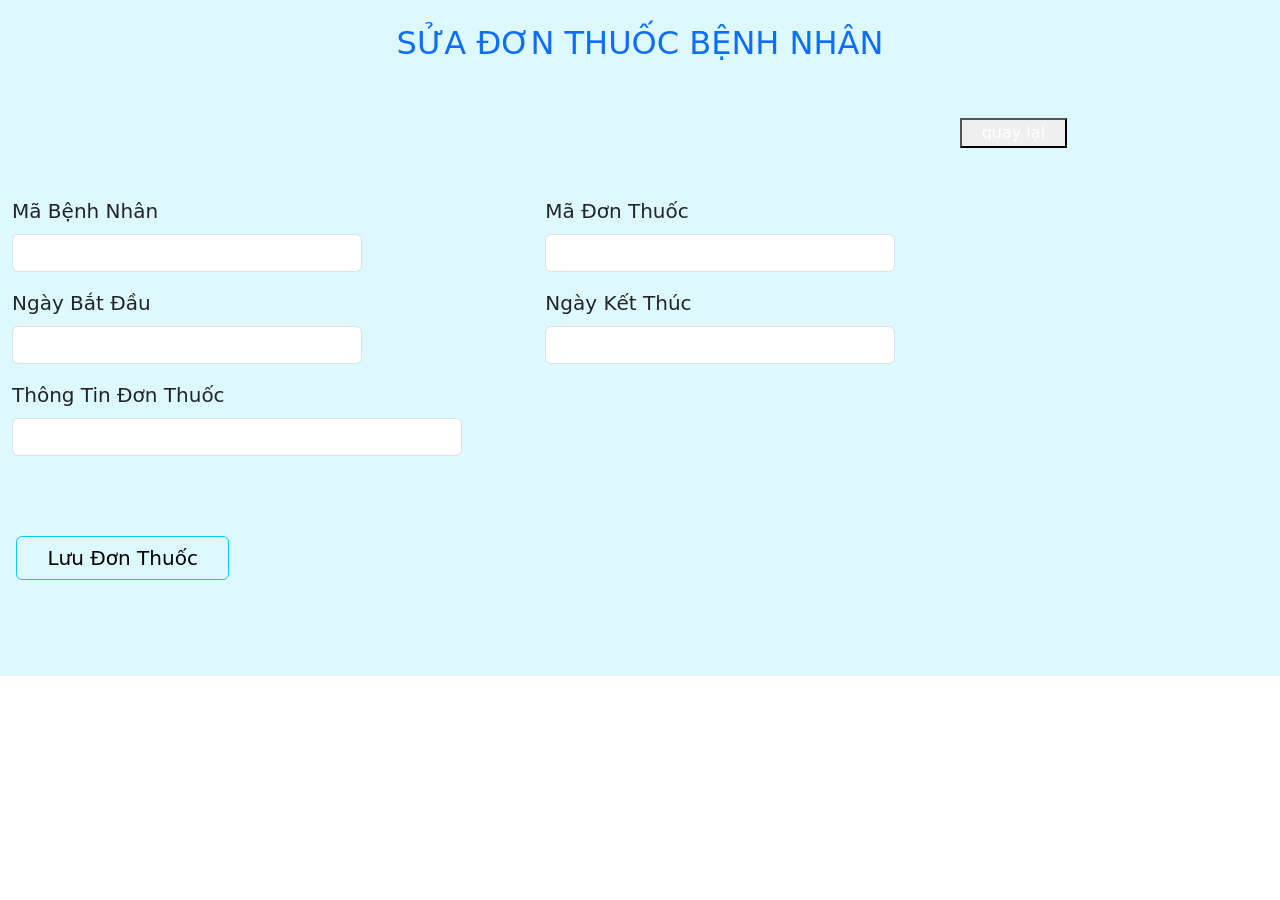
<file: bs/suadonthuoc.html>
<!DOCTYPE html>
<html lang="en">

<head>
    <meta charset="UTF-8">
    <meta http-equiv="X-UA-Compatible" content="IE=edge">
    <meta name="viewport" content="width=device-width, initial-scale=1.0">
    <title>Đăng nhập y tá</title>
    <link rel="stylesheet" href="https://fonts.googleapis.com/icon?family=Material+Icons">
    <link href=’https://fonts.googleapis.com/css?family=Sofia’ rel=’stylesheet’/>
    <link href="https://cdn.jsdelivr.net/npm/bootstrap@5.1.3/dist/css/bootstrap.min.css" rel="stylesheet"
        integrity="sha384-1BmE4kWBq78iYhFldvKuhfTAU6auU8tT94WrHftjDbrCEXSU1oBoqyl2QvZ6jIW3" crossorigin="anonymous">
    <link rel="stylesheet" href="https://cdn.jsdelivr.net/npm/bootstrap-icons@1.8.1/font/bootstrap-icons.css">
    <link rel="stylesheet" href="../assets/css/bs.css">
</head>

<body>

    <script src="https://cdn.jsdelivr.net/npm/bootstrap@5.1.3/dist/js/bootstrap.bundle.min.js"
        integrity="sha384-ka7Sk0Gln4gmtz2MlQnikT1wXgYsOg+OMhuP+IlRH9sENBO0LRn5q+8nbTov4+1p"
        crossorigin="anonymous"></script>
    <script src="https://cdn.jsdelivr.net/npm/@popperjs/core@2.10.2/dist/umd/popper.min.js"
        integrity="sha384-7+zCNj/IqJ95wo16oMtfsKbZ9ccEh31eOz1HGyDuCQ6wgnyJNSYdrPa03rtR1zdB"
        crossorigin="anonymous"></script>
    <script src="https://cdn.jsdelivr.net/npm/bootstrap@5.1.3/dist/js/bootstrap.min.js"
        integrity="sha384-QJHtvGhmr9XOIpI6YVutG+2QOK9T+ZnN4kzFN1RtK3zEFEIsxhlmWl5/YESvpZ13"
        crossorigin="anonymous"></script>
    <link rel="stylesheet" href="../assets/css/ytalogin.css">


<div class="container-fluid loginbs">
    <div class="row  ">
       
        <div class="col-md-12 pt-4 pb-5 text-primary text-center">
            <h2>SỬA ĐƠN THUỐC BỆNH NHÂN </h2>
        </div>
    </div>
</div>


<div class="container-fluid loginbs  pb-5">
    <div class="row ">
        
        <div class="col-md-12">
            <div class=" row">
               
                <div class=" text-end  ">
                    <div class="row">
                        <span class="col-md-9"></span>
                        <button class="col-md-1  text-center btn-dark"> <a href="./CTdonthuoc.html" class="text-decoration-none text-white"> quay lại</a></button> 
                        
                        <span class="material-icons  col-md-1 text-start">
                   logout
                   </span>
                </div>
                     
                </div>
                
            </div> 
            <div class="row mt-5 ">
                <form class=" pe-5 col-md-5 ">
                    <div class="mb-3">
                      <label for="exampleInputEmail1" class="form-label"  style="font-size: 20px;">Mã Bệnh Nhân</label>
                      <input readonly type="text" class="form-control "  style="width: 350px" required>
                      
                    </div>
                </form>
                <form class=" pe-5 col-md-5 ">
                    <div class="mb-3">
                      <label for="exampleInputEmail1" class="form-label"  style="font-size: 20px;">Mã Đơn Thuốc</label>
                      <input readonly type="text" class="form-control "  style="width: 350px" required>
                      
                    </div>
                </form>
            </div>
            <div class="row ">
                <form class=" pe-5 col-md-5 ">
                    <div class="mb-3">
                      <label for="exampleInputEmail1" class="form-label"  style="font-size: 20px;">Ngày Bắt Đầu</label>
                      <input  type="text" class="form-control "  style="width: 350px" required>
                      
                    </div>
                </form>
                <form class=" pe-5 col-md-5 ">
                    <div class="mb-3">
                      <label for="exampleInputEmail1" class="form-label"  style="font-size: 20px;">Ngày Kết Thúc</label>
                      <input  type="text" class="form-control "  style="width: 350px" required>
                      
                    </div>
                </form>
            </div>
            <div class="row ">
                <form class=" pe-5 col-md-6 ">
                    <div class="mb-3">
                      <label for="exampleInputEmail1" class="form-label"  style="font-size: 20px;">Thông Tin Đơn Thuốc</label>
                      <input  type="text" class="form-control "  style="width: 450px" required>
                      
                    </div>
                </form>
            </div>
            <div class="row mt-5 mb-5">
                <div class=" mt-3 ms-3 btn btn-outline-info col-md-2"> <a href="" style="text-decoration: none; font-size: 20px; color: black" >Lưu Đơn Thuốc</a></div>
                
         </div>       

           
            <!-- -->


        <!-- </div> -->
    </div>
</div>

</body>
</div>
</html>
</file>
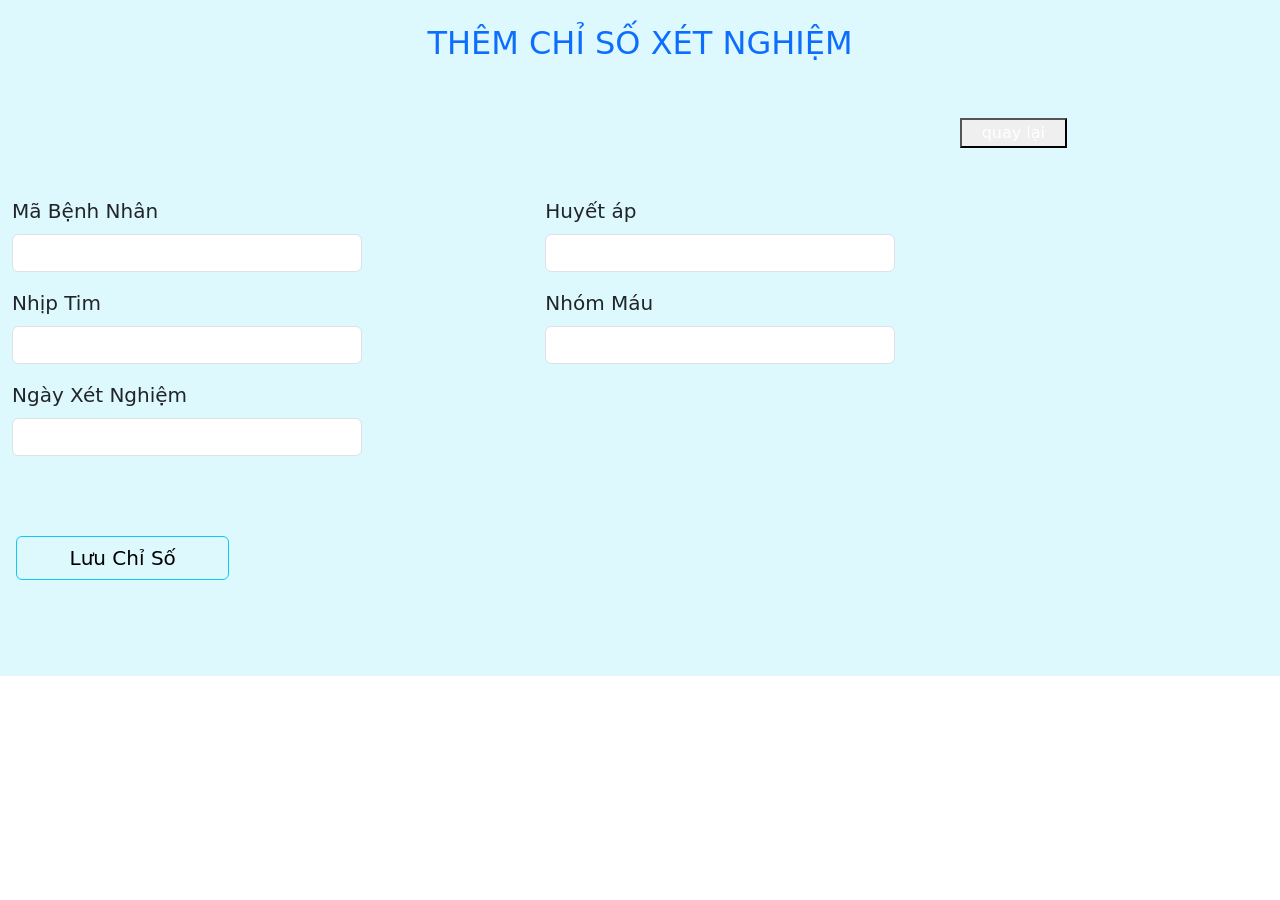
<file: bs/themchiso.html>
<!DOCTYPE html>
<html lang="en">

<head>
    <meta charset="UTF-8">
    <meta http-equiv="X-UA-Compatible" content="IE=edge">
    <meta name="viewport" content="width=device-width, initial-scale=1.0">
    <title>Đăng nhập y tá</title>
    <link rel="stylesheet" href="https://fonts.googleapis.com/icon?family=Material+Icons">
    <link href=’https://fonts.googleapis.com/css?family=Sofia’ rel=’stylesheet’/>
    <link href="https://cdn.jsdelivr.net/npm/bootstrap@5.1.3/dist/css/bootstrap.min.css" rel="stylesheet"
        integrity="sha384-1BmE4kWBq78iYhFldvKuhfTAU6auU8tT94WrHftjDbrCEXSU1oBoqyl2QvZ6jIW3" crossorigin="anonymous">
    <link rel="stylesheet" href="https://cdn.jsdelivr.net/npm/bootstrap-icons@1.8.1/font/bootstrap-icons.css">
    <link rel="stylesheet" href="../assets/css/bs.css">
</head>

<body>

    <script src="https://cdn.jsdelivr.net/npm/bootstrap@5.1.3/dist/js/bootstrap.bundle.min.js"
        integrity="sha384-ka7Sk0Gln4gmtz2MlQnikT1wXgYsOg+OMhuP+IlRH9sENBO0LRn5q+8nbTov4+1p"
        crossorigin="anonymous"></script>
    <script src="https://cdn.jsdelivr.net/npm/@popperjs/core@2.10.2/dist/umd/popper.min.js"
        integrity="sha384-7+zCNj/IqJ95wo16oMtfsKbZ9ccEh31eOz1HGyDuCQ6wgnyJNSYdrPa03rtR1zdB"
        crossorigin="anonymous"></script>
    <script src="https://cdn.jsdelivr.net/npm/bootstrap@5.1.3/dist/js/bootstrap.min.js"
        integrity="sha384-QJHtvGhmr9XOIpI6YVutG+2QOK9T+ZnN4kzFN1RtK3zEFEIsxhlmWl5/YESvpZ13"
        crossorigin="anonymous"></script>
    <link rel="stylesheet" href="../assets/css/ytalogin.css">


<div class="container-fluid loginbs">
    <div class="row  ">
       
        <div class="col-md-12 pt-4 pb-5 text-primary text-center">
            <h2>THÊM CHỈ SỐ XÉT NGHIỆM  </h2>
        </div>
    </div>
</div>


<div class="container-fluid loginbs  pb-5">
    <div class="row ">
        
        <div class="col-md-12">
            <div class=" row">
               
                <div class=" text-end  ">
                    <div class="row">
                        <span class="col-md-9"></span>
                        <button class="col-md-1  text-center btn-dark"> <a href="./ctchiso.html" class="text-decoration-none text-white"> quay lại</a></button> 
                        
                        <span class="material-icons  col-md-1 text-start">
                   logout
                   </span>
                </div>
                     
                </div>
                
            </div> 
            <div class="row mt-5 ">
                <form class=" pe-5 col-md-5 ">
                    <div class="mb-3">
                      <label for="exampleInputEmail1" class="form-label"  style="font-size: 20px;">Mã Bệnh Nhân</label>
                      <input readonly type="text" class="form-control "  style="width: 350px" required>
                      
                    </div>
                </form>
                <form class=" pe-5 col-md-5 ">
                    <div class="mb-3">
                      <label for="exampleInputEmail1" class="form-label"  style="font-size: 20px;">Huyết áp</label>
                      <input  type="text" class="form-control "  style="width: 350px" required>
                      
                    </div>
                </form>
            </div>
            <div class="row ">
                <form class=" pe-5 col-md-5 ">
                    <div class="mb-3">
                      <label for="exampleInputEmail1" class="form-label"  style="font-size: 20px;">Nhịp Tim</label>
                      <input  type="text" class="form-control "  style="width: 350px" required>
                      
                    </div>
                </form>
                <form class=" pe-5 col-md-5 ">
                    <div class="mb-3">
                      <label for="exampleInputEmail1" class="form-label"  style="font-size: 20px;">Nhóm Máu</label>
                      <input  type="text" class="form-control "  style="width: 350px" required>
                      
                    </div>
                </form>
            </div>
            <div class="row ">
                <form class=" pe-5 col-md-6 ">
                    <div class="mb-3">
                      <label for="exampleInputEmail1" class="form-label"  style="font-size: 20px;">Ngày Xét Nghiệm</label>
                      <input  type="text" class="form-control "  style="width: 350px" required>
                      
                    </div>
                </form>
            </div>
            <div class="row mt-5 mb-5">
                <div class=" mt-3 ms-3 btn btn-outline-info col-md-2"> <a href="" style="text-decoration: none; font-size: 20px; color: black" >Lưu Chỉ Số</a></div>
                
         </div>       

           
            <!-- -->


        <!-- </div> -->
    </div>
</div>

</body>
</div>
</html>
</file>
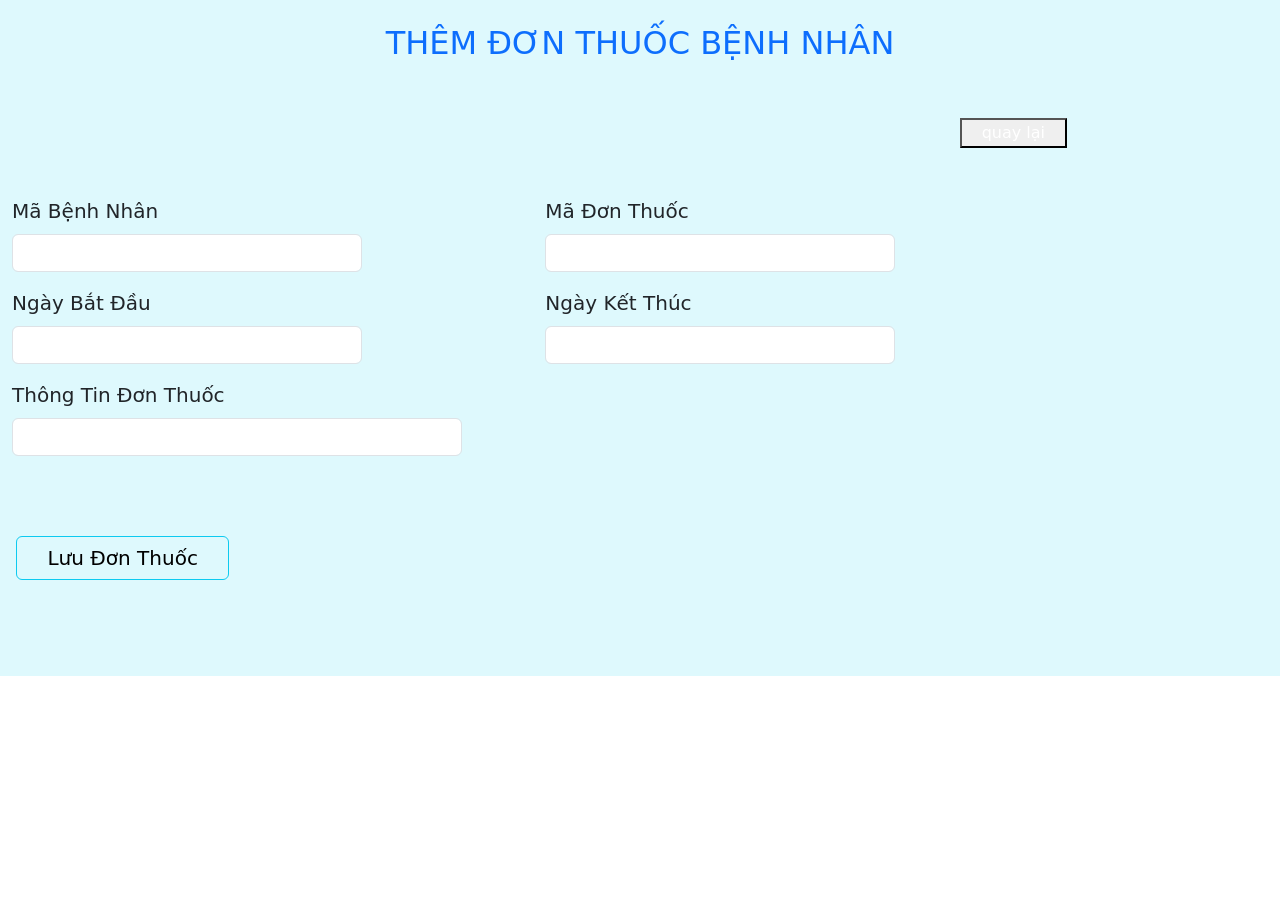
<file: bs/themdonthuoc.html>
<!DOCTYPE html>
<html lang="en">

<head>
    <meta charset="UTF-8">
    <meta http-equiv="X-UA-Compatible" content="IE=edge">
    <meta name="viewport" content="width=device-width, initial-scale=1.0">
    <title>Đăng nhập y tá</title>
    <link rel="stylesheet" href="https://fonts.googleapis.com/icon?family=Material+Icons">
    <link href=’https://fonts.googleapis.com/css?family=Sofia’ rel=’stylesheet’/>
    <link href="https://cdn.jsdelivr.net/npm/bootstrap@5.1.3/dist/css/bootstrap.min.css" rel="stylesheet"
        integrity="sha384-1BmE4kWBq78iYhFldvKuhfTAU6auU8tT94WrHftjDbrCEXSU1oBoqyl2QvZ6jIW3" crossorigin="anonymous">
    <link rel="stylesheet" href="https://cdn.jsdelivr.net/npm/bootstrap-icons@1.8.1/font/bootstrap-icons.css">
    <link rel="stylesheet" href="../assets/css/bs.css">
</head>

<body>

    <script src="https://cdn.jsdelivr.net/npm/bootstrap@5.1.3/dist/js/bootstrap.bundle.min.js"
        integrity="sha384-ka7Sk0Gln4gmtz2MlQnikT1wXgYsOg+OMhuP+IlRH9sENBO0LRn5q+8nbTov4+1p"
        crossorigin="anonymous"></script>
    <script src="https://cdn.jsdelivr.net/npm/@popperjs/core@2.10.2/dist/umd/popper.min.js"
        integrity="sha384-7+zCNj/IqJ95wo16oMtfsKbZ9ccEh31eOz1HGyDuCQ6wgnyJNSYdrPa03rtR1zdB"
        crossorigin="anonymous"></script>
    <script src="https://cdn.jsdelivr.net/npm/bootstrap@5.1.3/dist/js/bootstrap.min.js"
        integrity="sha384-QJHtvGhmr9XOIpI6YVutG+2QOK9T+ZnN4kzFN1RtK3zEFEIsxhlmWl5/YESvpZ13"
        crossorigin="anonymous"></script>
    <link rel="stylesheet" href="../assets/css/ytalogin.css">


<div class="container-fluid loginbs">
    <div class="row  ">
       
        <div class="col-md-12 pt-4 pb-5 text-primary text-center">
            <h2>THÊM ĐƠN THUỐC BỆNH NHÂN </h2>
        </div>
    </div>
</div>


<div class="container-fluid loginbs  pb-5">
    <div class="row ">
        
        <div class="col-md-12">
            <div class=" row">
               
                <div class=" text-end  ">
                    <div class="row">
                        <span class="col-md-9"></span>
                        <button class="col-md-1  text-center btn-dark"> <a href="./CTdonthuoc.html" class="text-decoration-none text-white"> quay lại</a></button>
                        
                        <span class="material-icons  col-md-1 text-start">
                   logout
                   </span>
                </div>
                     
                </div>
                
            </div> 
            <div class="row mt-5 ">
                <form class=" pe-5 col-md-5 ">
                    <div class="mb-3">
                      <label for="exampleInputEmail1" class="form-label"  style="font-size: 20px;">Mã Bệnh Nhân</label>
                      <input readonly type="text" class="form-control "  style="width: 350px" required>
                      
                    </div>
                </form>
                <form class=" pe-5 col-md-5 ">
                    <div class="mb-3">
                      <label for="exampleInputEmail1" class="form-label"  style="font-size: 20px;">Mã Đơn Thuốc</label>
                      <input  type="text" class="form-control "  style="width: 350px" required>
                      
                    </div>
                </form>
            </div>
            <div class="row ">
                <form class=" pe-5 col-md-5 ">
                    <div class="mb-3">
                      <label for="exampleInputEmail1" class="form-label"  style="font-size: 20px;">Ngày Bắt Đầu</label>
                      <input  type="text" class="form-control "  style="width: 350px" required>
                      
                    </div>
                </form>
                <form class=" pe-5 col-md-5 ">
                    <div class="mb-3">
                      <label for="exampleInputEmail1" class="form-label"  style="font-size: 20px;">Ngày Kết Thúc</label>
                      <input  type="text" class="form-control "  style="width: 350px" required>
                      
                    </div>
                </form>
            </div>
            <div class="row ">
                <form class=" pe-5 col-md-6 ">
                    <div class="mb-3">
                      <label for="exampleInputEmail1" class="form-label"  style="font-size: 20px;">Thông Tin Đơn Thuốc</label>
                      <input  type="text" class="form-control "  style="width: 450px" required>
                      
                    </div>
                </form>
            </div>
            <div class="row mt-5 mb-5">
                <div class=" mt-3 ms-3 btn btn-outline-info col-md-2"> <a href="" style="text-decoration: none; font-size: 20px; color: black" >Lưu Đơn Thuốc</a></div>
                
         </div>       

           
            <!-- -->


        <!-- </div> -->
    </div>
</div>

</body>
</div>
</html>
</file>
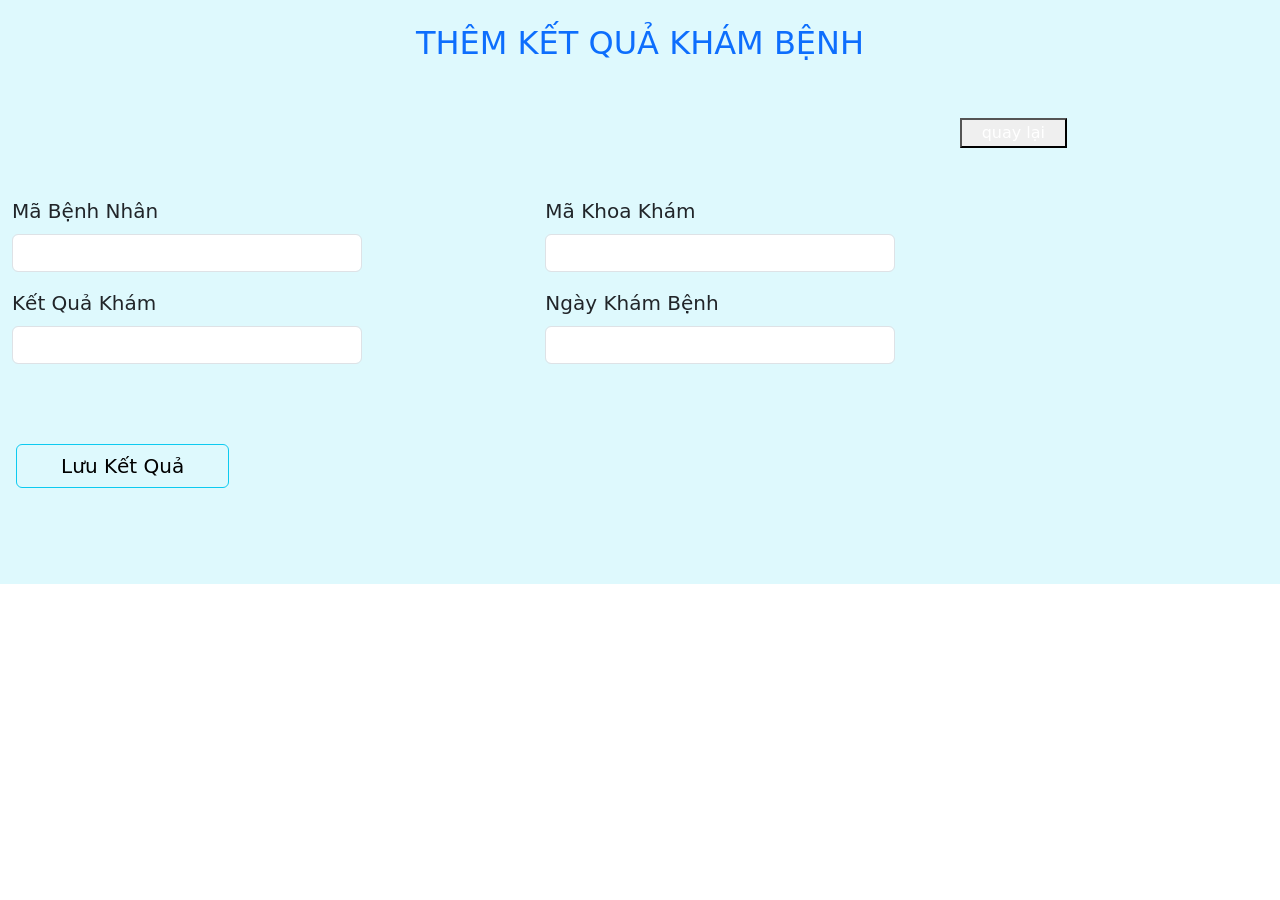
<file: bs/themketqua.html>
<!DOCTYPE html>
<html lang="en">

<head>
    <meta charset="UTF-8">
    <meta http-equiv="X-UA-Compatible" content="IE=edge">
    <meta name="viewport" content="width=device-width, initial-scale=1.0">
    <title>Đăng nhập y tá</title>
    <link rel="stylesheet" href="https://fonts.googleapis.com/icon?family=Material+Icons">
    <link href=’https://fonts.googleapis.com/css?family=Sofia’ rel=’stylesheet’/>
    <link href="https://cdn.jsdelivr.net/npm/bootstrap@5.1.3/dist/css/bootstrap.min.css" rel="stylesheet"
        integrity="sha384-1BmE4kWBq78iYhFldvKuhfTAU6auU8tT94WrHftjDbrCEXSU1oBoqyl2QvZ6jIW3" crossorigin="anonymous">
    <link rel="stylesheet" href="https://cdn.jsdelivr.net/npm/bootstrap-icons@1.8.1/font/bootstrap-icons.css">
    <link rel="stylesheet" href="../assets/css/bs.css">
</head>

<body>

    <script src="https://cdn.jsdelivr.net/npm/bootstrap@5.1.3/dist/js/bootstrap.bundle.min.js"
        integrity="sha384-ka7Sk0Gln4gmtz2MlQnikT1wXgYsOg+OMhuP+IlRH9sENBO0LRn5q+8nbTov4+1p"
        crossorigin="anonymous"></script>
    <script src="https://cdn.jsdelivr.net/npm/@popperjs/core@2.10.2/dist/umd/popper.min.js"
        integrity="sha384-7+zCNj/IqJ95wo16oMtfsKbZ9ccEh31eOz1HGyDuCQ6wgnyJNSYdrPa03rtR1zdB"
        crossorigin="anonymous"></script>
    <script src="https://cdn.jsdelivr.net/npm/bootstrap@5.1.3/dist/js/bootstrap.min.js"
        integrity="sha384-QJHtvGhmr9XOIpI6YVutG+2QOK9T+ZnN4kzFN1RtK3zEFEIsxhlmWl5/YESvpZ13"
        crossorigin="anonymous"></script>
    <link rel="stylesheet" href="../assets/css/ytalogin.css">


<div class="container-fluid loginbs">
    <div class="row  ">
       
        <div class="col-md-12 pt-4 pb-5 text-primary text-center">
            <h2>THÊM KẾT QUẢ KHÁM BỆNH </h2>
        </div>
    </div>
</div>


<div class="container-fluid loginbs  pb-5">
    <div class="row ">
        
        <div class="col-md-12">
            <div class=" row">
               
                <div class=" text-end  ">
                    <div class="row">
                        <span class="col-md-9"></span>
                        <button class="col-md-1  text-center btn-dark"> <a href="./CTkqxetnghiem.html" class="text-decoration-none text-white"> quay lại</a></button>
                        
                        <span class="material-icons  col-md-1 text-start">
                   logout
                   </span>
                </div>
                     
                </div>
                
            </div> 
            <div class="row mt-5 ">
                <form class=" pe-5 col-md-5 ">
                    <div class="mb-3">
                      <label for="exampleInputEmail1" class="form-label"  style="font-size: 20px;">Mã Bệnh Nhân</label>
                      <input readonly type="text" class="form-control "  style="width: 350px" required>
                      
                    </div>
                </form>
                <form class=" pe-5 col-md-5 ">
                    <div class="mb-3">
                      <label for="exampleInputEmail1" class="form-label"  style="font-size: 20px;">Mã Khoa Khám</label>
                      <input  type="text" class="form-control "  style="width: 350px" required>
                      
                    </div>
                </form>
            </div>
            <div class="row ">
                <form class=" pe-5 col-md-5 ">
                    <div class="mb-3">
                      <label for="exampleInputEmail1" class="form-label"  style="font-size: 20px;">Kết Quả Khám</label>
                      <input  type="text" class="form-control "  style="width: 350px" required>
                      
                    </div>
                </form>
                <form class=" pe-5 col-md-5 ">
                    <div class="mb-3">
                      <label for="exampleInputEmail1" class="form-label"  style="font-size: 20px;">Ngày Khám Bệnh</label>
                      <input  type="text" class="form-control "  style="width: 350px" required>
                      
                    </div>
                </form>
            </div>
           
            <div class="row mt-5 mb-5">
                <div class=" mt-3 ms-3 btn btn-outline-info col-md-2"> <a href="" style="text-decoration: none; font-size: 20px; color: black" >Lưu Kết Quả</a></div>
                
         </div>       

           
            <!-- -->


        <!-- </div> -->
    </div>
</div>

</body>
</div>
</html>
</file>
<file: assets/css/ytalogin.css>
#logo
{
    height: 100px;
}
</file>
<file: assets/css/bs.css>
.btn-info{
    width: 100%;
    height: 150px;
    font-size: 30px;
    color: #fff;
    border-radius: 15px;
    /* box-shadow: rgba(0, 0, 0, 0.35) 0px 5px 15px; */
    border: none;
    font-weight: 700;
}
.btn-info:hover{
    background-color: rgb(9, 137, 187);
    
    border: none;
    box-shadow: rgba(50, 50, 93, 0.25) 0px 50px 100px -20px, rgba(0, 0, 0, 0.3) 0px 30px 60px -30px, rgba(10, 37, 64, 0.35) 0px -2px 6px 0px inset;
}
.material-icons{
    font-size: 30px ;
    color: rgb(9, 137, 187);
    ;
    cursor: pointer;
}
.material-icons:hover{
   color:rgb(10, 11, 88);
}
.loginbs{
    background-color: rgba(192, 243, 252, 0.521);
    height: 100%;
}
.avtloginbs >img{
 width: 100%;
 height: auto;
}
</file>
